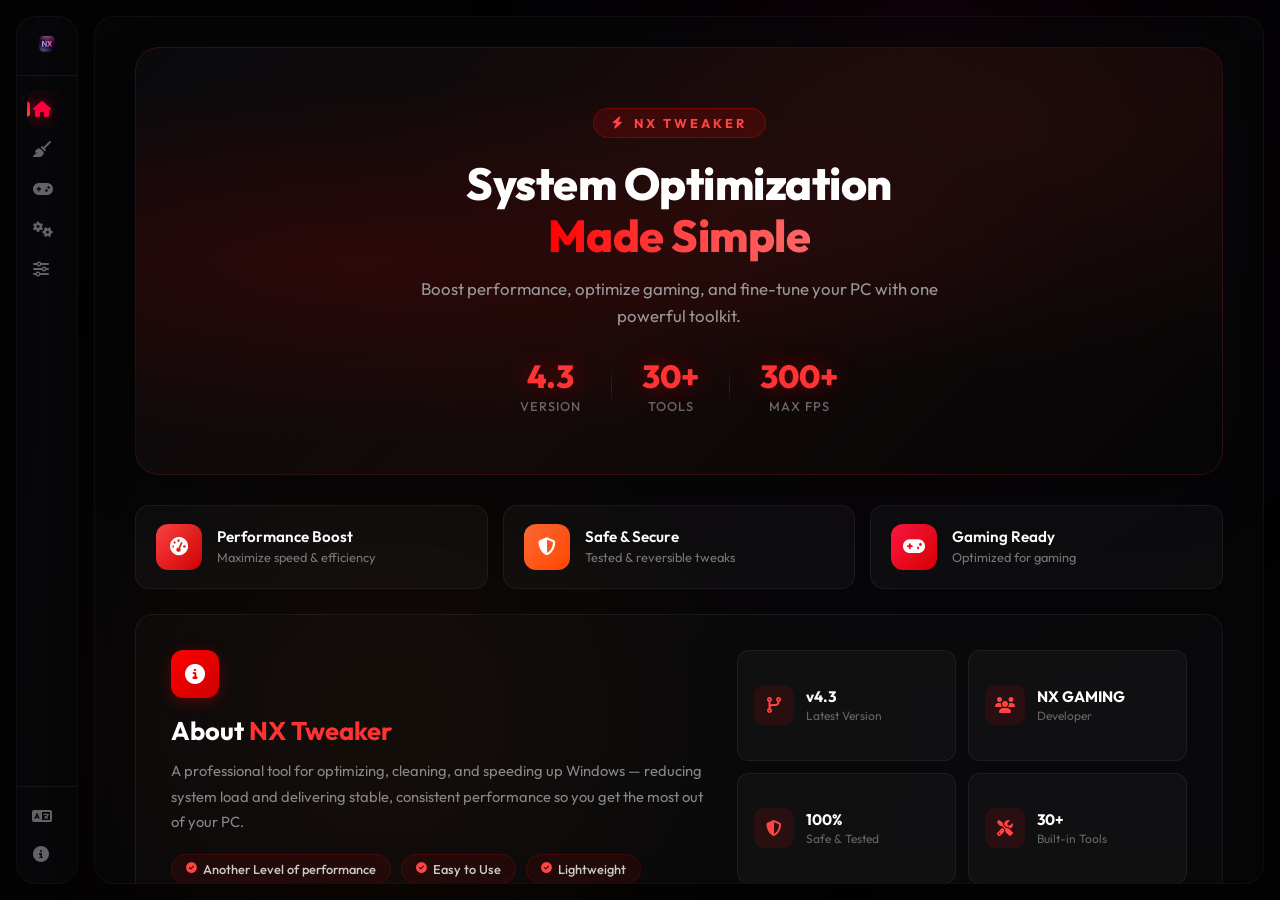
<file: index.html>
<!DOCTYPE html>
<html lang="en">

<head>
    <meta charset="UTF-8">
    <meta name="viewport" content="width=device-width, initial-scale=1.0">
    <title>NX TWEAKER</title>
    <link rel="preconnect" href="https://fonts.googleapis.com">
    <link rel="preconnect" href="https://fonts.gstatic.com" crossorigin>
    <link href="https://fonts.googleapis.com/css2?family=Outfit:wght@300;400;500;600;700;800&display=swap" rel="stylesheet">
    <link rel="stylesheet" href="styles.css">
    <link rel="stylesheet" href="https://cdnjs.cloudflare.com/ajax/libs/font-awesome/6.5.1/css/all.min.css">
</head>

<body>
    <!-- Ambient Background Glow Blobs -->
    <div class="glow-bg-container">
        <div class="glow-blob glow-red"></div>
        <div class="glow-blob glow-orange"></div>
    </div>

    <div class="dl-panel" id="dlPanel">
        <div class="dl-panel-header">
            <div class="dl-panel-title"><i class="fas fa-download"></i> <span
                    data-i18n="dl-panel-title">Downloads</span></div>
            <button class="dl-panel-hide" id="dlPanelHide"><i class="fas fa-eye-slash"></i> Hide</button>
        </div>
        <div class="dl-panel-list" id="dlPanelList"></div>
    </div>

    <div class="dl-mini-bar" id="dlMiniBar">
        <div class="dl-mini-inner" id="dlMiniClick">
            <i class="fas fa-download"></i>
            <span id="dlMiniCount">0 downloads</span>
        </div>
    </div>

    <div class="container">

        <nav class="sidebar" id="sidebar">

            <div class="logo-container">
                <img src="./img/nx.png" alt="NH Tweaker Logo" class="logo">
            </div>

            <div class="nav-buttons">
                <button class="nav-btn active" data-page="dashboard">
                    <div class="btn-glow"></div>
                    <i class="fas fa-home"></i>
                    <span data-i18n="nav-home">Home</span>
                    <div class="btn-ripple"></div>
                </button>
                <button class="nav-btn" data-page="clean">
                    <div class="btn-glow"></div>
                    <i class="fas fa-broom"></i>
                    <span data-i18n="nav-clean">Clean</span>
                    <div class="btn-ripple"></div>
                </button>
                <button class="nav-btn" data-page="gameloop">
                    <div class="btn-glow"></div>
                    <i class="fas fa-gamepad"></i>
                    <span>GameLoop</span>
                    <div class="btn-ripple"></div>
                </button>
                <button class="nav-btn" data-page="tweeks">
                    <div class="btn-glow"></div>
                    <i class="fas fa-cogs"></i>
                    <span data-i18n="nav-tweaks">Tweaks</span>
                    <div class="btn-ripple"></div>
                </button>
                <button class="nav-btn" data-page="settings">
                    <div class="btn-glow"></div>
                    <i class="fas fa-sliders-h"></i>
                    <span data-i18n="nav-settings">Settings</span>
                    <div class="btn-ripple"></div>
                </button>

            </div>

            <div class="sidebar-footer">
                <button class="info-btn" id="langToggle" title="العربية / English">
                    <i class="fas fa-language"></i>
                    <span>AR / EN</span>
                </button>
                <button class="info-btn" id="infoToggle">
                    <i class="fas fa-info-circle"></i>
                    <span data-i18n="nav-info">Info</span>
                </button>
            </div>
        </nav>

        <div class="info-overlay" id="infoOverlay"></div>
        <div class="info-popup" id="infoPopup">
            <div class="info-popup-header">
                <h3><i class="fas fa-info-circle"></i> <span data-i18n="info-about">About NX Tweaker</span></h3>
                <button class="info-popup-close" id="infoClose"><i class="fas fa-times"></i></button>
            </div>
            <div class="info-popup-body">
                <div class="info-version-badge">v4.3</div>
                <p class="info-desc" data-i18n="info-desc">System optimization toolkit built for performance.</p>
                <div class="info-social-title" data-i18n="info-follow">Follow Us</div>
                <div class="info-social-links">
                    <a href="https://discord.gg/nxgamingstore" class="info-social-link" target="_blank">
                        <i class="fab fa-discord"></i>
                        <span>Discord</span>
                    </a>
                    <a href="https://t.me/NxStoreofficial" class="info-social-link" target="_blank">
                        <i class="fab fa-telegram"></i>
                        <span>Telegram</span>
                    </a>
                    <a href="https://www.tiktok.com/@nxgaming_?_r=1&_t=ZS-97KkUAQ5Tj3" class="info-social-link"
                        target="_blank">
                        <i class="fab fa-tiktok"></i>
                        <span>TikTok</span>
                    </a>
                    <a href="https://www.youtube.com/@NXGAMMING_OFFICAL" class="info-social-link" target="_blank">
                        <i class="fab fa-youtube"></i>
                        <span>YouTube</span>
                    </a>
                </div>
            </div>
        </div>


        <main class="main-content">
            <div class="page active" id="dashboard">

                <div class="dash-hero">
                    <div class="dash-hero-bg"></div>
                    <div class="dash-hero-inner">
                        <div class="dash-hero-badge">
                            <i class="fas fa-bolt"></i>
                            <span>NX TWEAKER</span>
                        </div>
                        <h1 class="dash-hero-title" data-i18n="hero-title">System Optimization<br><span>Made
                                Simple</span></h1>
                        <p class="dash-hero-desc" data-i18n="hero-desc">Boost performance, optimize gaming, and
                            fine-tune your PC with one powerful toolkit.</p>
                        <div class="dash-hero-counters">
                            <div class="dash-counter">
                                <div class="dash-counter-num">4.3</div>
                                <div class="dash-counter-label" data-i18n="hero-version">Version</div>
                            </div>
                            <div class="dash-counter-sep"></div>
                            <div class="dash-counter">
                                <div class="dash-counter-num" id="heroToolCount">0</div>
                                <div class="dash-counter-label" data-i18n="hero-tools">Tools</div>
                            </div>
                            <div class="dash-counter-sep"></div>
                            <div class="dash-counter">
                                <div class="dash-counter-num">300+</div>
                                <div class="dash-counter-label">Max FPS</div>
                            </div>
                        </div>
                    </div>
                </div>

                <div class="dash-features">
                    <div class="dash-feat-card">
                        <div class="dash-feat-icon" style="background: linear-gradient(135deg, #ff4444, #cc0000);">
                            <i class="fas fa-tachometer-alt"></i>
                        </div>
                        <div class="dash-feat-info">
                            <h3 data-i18n="feat-perf">Performance Boost</h3>
                            <p data-i18n="feat-perf-desc">Maximize speed & efficiency</p>
                        </div>
                    </div>
                    <div class="dash-feat-card">
                        <div class="dash-feat-icon" style="background: linear-gradient(135deg, #ff6b35, #ff4500);">
                            <i class="fas fa-shield-alt"></i>
                        </div>
                        <div class="dash-feat-info">
                            <h3 data-i18n="feat-safe">Safe & Secure</h3>
                            <p data-i18n="feat-safe-desc">Tested & reversible tweaks</p>
                        </div>
                    </div>
                    <div class="dash-feat-card">
                        <div class="dash-feat-icon" style="background: linear-gradient(135deg, #ff1744, #d50000);">
                            <i class="fas fa-gamepad"></i>
                        </div>
                        <div class="dash-feat-info">
                            <h3 data-i18n="feat-game">Gaming Ready</h3>
                            <p data-i18n="feat-game-desc">Optimized for gaming</p>
                        </div>
                    </div>
                </div>

                <div class="dash-about">
                    <div class="dash-about-left">
                        <div class="dash-about-icon-wrap">
                            <i class="fas fa-info-circle"></i>
                        </div>
                        <h2 data-i18n="about-title">About <span>NX Tweaker</span></h2>
                        <p data-i18n="about-desc">A professional tool for optimizing, cleaning, and speeding up Windows
                            — reducing system load and delivering stable, consistent performance so you get the most out
                            of your PC.</p>
                        <div class="dash-about-tags">
                            <span class="dash-tag"><i class="fas fa-check-circle"></i> <span
                                    data-i18n="about-noads">Another Level of performance</span></span>
                            <span class="dash-tag"><i class="fas fa-check-circle"></i> <span data-i18n="about-free">Easy
                                    to Use</span></span>
                            <span class="dash-tag"><i class="fas fa-check-circle"></i> <span
                                    data-i18n="about-light">Lightweight</span></span>
                        </div>
                    </div>
                    <div class="dash-about-right">
                        <div class="dash-about-stat">
                            <div class="dash-about-stat-icon"><i class="fas fa-code-branch"></i></div>
                            <div class="dash-about-stat-info">
                                <strong>v4.3</strong>
                                <span data-i18n="about-latest">Latest Version</span>
                            </div>
                        </div>
                        <div class="dash-about-stat">
                            <div class="dash-about-stat-icon"><i class="fas fa-users"></i></div>
                            <div class="dash-about-stat-info">
                                <strong>NX GAMING</strong>
                                <span data-i18n="about-dev">Developer</span>
                            </div>
                        </div>
                        <div class="dash-about-stat">
                            <div class="dash-about-stat-icon"><i class="fas fa-shield-alt"></i></div>
                            <div class="dash-about-stat-info">
                                <strong>100%</strong>
                                <span data-i18n="about-safe">Safe & Tested</span>
                            </div>
                        </div>
                        <div class="dash-about-stat">
                            <div class="dash-about-stat-icon"><i class="fas fa-tools"></i></div>
                            <div class="dash-about-stat-info">
                                <strong id="toolCount">0</strong>
                                <span data-i18n="about-tools">Built-in Tools</span>
                            </div>
                        </div>
                    </div>
                </div>


                <div class="updates-section">
                    <div class="section-header">
                        <div class="section-title-container">
                            <div class="section-icon">
                                <i class="fas fa-newspaper"></i>
                            </div>
                            <h2 class="section-title" data-i18n="updates-title">UPDATES & NEWS</h2>
                        </div>
                        <div class="section-subtitle" data-i18n="updates-sub">Stay up to date with the latest features
                        </div>
                    </div>

                    <div class="updates-timeline">
                        <div class="update-item featured">
                            <div class="update-marker">
                                <div class="update-dot"></div>
                                <div class="update-line"></div>
                            </div>
                            <div class="update-card">
                                <div class="update-header">
                                    <div class="update-meta">
                                        <span class="update-version">v4.3</span>
                                        <span class="update-badge new" data-i18n="update-latest">Latest</span>
                                    </div>
                                    <div class="update-date">
                                        <i class="fas fa-clock"></i>
                                        <span>June 2026</span>
                                    </div>
                                </div>
                                <div class="update-content">
                                    <h3 data-i18n="update-43-title">🔥 Advanced GameLoop & Cleanup Update</h3>
                                    <p data-i18n="update-43-desc">New clean operations, background downloading,
                                        extraction engine, and ADB tracker.</p>

                                    <div class="update-groups">
                                        <div class="update-group">
                                            <h4 class="update-group-title added">
                                                <i class="fas fa-plus-circle"></i>
                                                <span data-i18n="update-43-added">ADDED</span>
                                            </h4>
                                            <div class="update-highlights">
                                                <div class="highlight-item">
                                                    <i class="fas fa-check"></i>
                                                    <span data-i18n="update-43-add-1">Live GameLoop ADB Connection
                                                        Status Tracker</span>
                                                </div>
                                                <div class="highlight-item">
                                                    <i class="fas fa-check"></i>
                                                    <span data-i18n="update-43-add-2">DELETE GAMELOOP button (Complete
                                                        deep uninstaller)</span>
                                                </div>
                                                <div class="highlight-item">
                                                    <i class="fas fa-check"></i>
                                                    <span data-i18n="update-43-add-3">NX Clean button </span>
                                                </div>
                                                <div class="highlight-item">
                                                    <i class="fas fa-check"></i>
                                                    <span data-i18n="update-43-add-4">Programs Downloader (Concurrent
                                                        setup for Park Control & Process Lasso)</span>
                                                </div>
                                                <div class="highlight-item">
                                                    <i class="fas fa-check"></i>
                                                    <span data-i18n="update-43-add-5">GameLoop Optimizer RAR </span>
                                                </div>
                                                <div class="highlight-item">
                                                    <i class="fas fa-check"></i>
                                                    <span data-i18n="update-43-add-6">NX JSON Downloader </span>
                                                </div>
                                            </div>
                                        </div>

                                        <div class="update-group">
                                            <h4 class="update-group-title removed">
                                                <i class="fas fa-minus-circle"></i>
                                                <span data-i18n="update-43-removed">REMOVED</span>
                                            </h4>
                                            <div class="update-highlights">
                                                <div class="highlight-item">
                                                    <i class="fas fa-times"></i>
                                                    <span data-i18n="update-43-rem-1">Removed outdated Registry Editor
                                                        page/tab</span>
                                                </div>
                                                <div class="highlight-item">
                                                    <i class="fas fa-times"></i>
                                                    <span data-i18n="update-43-rem-2">Removed Downloads page (integrated
                                                        into sidebar footer panel)</span>
                                                </div>
                                                <div class="highlight-item">
                                                    <i class="fas fa-times"></i>
                                                    <span data-i18n="update-43-rem-3">Removed old and unstable tweaking
                                                        scripts (Filter Keys, Timer Resolution, etc.)</span>
                                                </div>
                                                <div class="highlight-item">
                                                    <i class="fas fa-times"></i>
                                                    <span data-i18n="update-43-rem-4">Removed legacy cleaner items
                                                        (Reset Firewall, Clean RAM, Fix 98)</span>
                                                </div>
                                            </div>
                                        </div>

                                        <div class="update-group">
                                            <h4 class="update-group-title improved">
                                                <i class="fas fa-magic"></i>
                                                <span data-i18n="update-43-improved">IMPROVEMENTS</span>
                                            </h4>
                                            <div class="update-highlights">
                                                <div class="highlight-item">
                                                    <i class="fas fa-cog"></i>
                                                    <span data-i18n="update-43-imp-1">Concurrent background downloads
                                                        with mini status bar</span>
                                                </div>
                                                <div class="highlight-item">
                                                    <i class="fas fa-cog"></i>
                                                    <span data-i18n="update-43-imp-2">Antivirus lock protection (Wait
                                                        before launching/extracting)</span>
                                                </div>
                                                <div class="highlight-item">
                                                    <i class="fas fa-cog"></i>
                                                    <span data-i18n="update-43-imp-3">Automatic 7z / WinRAR system path
                                                        registry detection</span>
                                                </div>
                                                <div class="highlight-item">
                                                    <i class="fas fa-cog"></i>
                                                    <span data-i18n="update-43-imp-4">Full local resource loading
                                                    </span>
                                                </div>
                                            </div>
                                        </div>
                                    </div>
                                </div>
                            </div>
                        </div>

                        <div class="update-item">
                            <div class="update-marker">
                                <div class="update-dot"></div>
                                <div class="update-line"></div>
                            </div>
                            <div class="update-card">
                                <div class="update-header">
                                    <div class="update-meta">
                                        <span class="update-version">v4.2</span>
                                    </div>
                                    <div class="update-date">
                                        <i class="fas fa-clock"></i>
                                        <span>February 2026</span>
                                    </div>
                                </div>
                                <div class="update-content">
                                    <h3 data-i18n="update-42-title">⚡ Major Update & Restructure</h3>
                                    <p data-i18n="update-42-desc">System improvements, UI enhancements, performance
                                        boost, and bug fixes.</p>
                                    <div class="update-highlights">
                                        <div class="highlight-item">
                                            <i class="fas fa-paint-brush"></i>
                                            <span data-i18n="update-42-1">UI & Performance Improvements</span>
                                        </div>
                                        <div class="highlight-item">
                                            <i class="fas fa-terminal"></i>
                                            <span data-i18n="update-42-2">New CMD Section Added</span>
                                        </div>
                                        <div class="highlight-item">
                                            <i class="fas fa-database"></i>
                                            <span data-i18n="update-42-3">New Registry Editor Section</span>
                                        </div>
                                        <div class="highlight-item">
                                            <i class="fas fa-gamepad"></i>
                                            <span data-i18n="update-42-4">Mods Reorganized & Enhanced</span>
                                        </div>
                                        <div class="highlight-item">
                                            <i class="fas fa-exchange-alt"></i>
                                            <span data-i18n="update-42-5">Fortnite & Windows merged into Tweaks</span>
                                        </div>
                                        <div class="highlight-item">
                                            <i class="fas fa-language"></i>
                                            <span data-i18n="update-42-6">Arabic & English Language Support</span>
                                        </div>
                                        <div class="highlight-item">
                                            <i class="fas fa-download"></i>
                                            <span data-i18n="update-42-7">New Download Section</span>
                                        </div>
                                    </div>
                                </div>
                            </div>
                        </div>

                        <div class="update-item">
                            <div class="update-marker">
                                <div class="update-dot"></div>
                                <div class="update-line"></div>
                            </div>
                            <div class="update-card">
                                <div class="update-header">
                                    <div class="update-meta">
                                        <span class="update-version">v4.0</span>
                                    </div>
                                    <div class="update-date">
                                        <i class="fas fa-clock"></i>
                                        <span>September 2025</span>
                                    </div>
                                </div>
                                <div class="update-content">
                                    <h3 data-i18n="update-40-title">🚀 Completely redesign the program</h3>
                                    <p data-i18n="update-40-desc">Complete UI overhaul with enhanced user experience and
                                        new optimization features.</p>
                                    <div class="update-highlights">
                                        <div class="highlight-item">
                                            <i class="fas fa-sparkles"></i>
                                            <span data-i18n="update-40-1">Full interface enhancer</span>
                                        </div>
                                        <div class="highlight-item">
                                            <i class="fas fa-tachometer-alt"></i>
                                            <span data-i18n="update-40-2">120 FPS GameLoop Mods</span>
                                        </div>
                                    </div>
                                </div>
                            </div>
                        </div>

                        <div class="update-item">
                            <div class="update-marker">
                                <div class="update-dot"></div>
                                <div class="update-line"></div>
                            </div>
                            <div class="update-card">
                                <div class="update-header">
                                    <div class="update-meta">
                                        <span class="update-version">v3.8</span>
                                    </div>
                                    <div class="update-date">
                                        <i class="fas fa-clock"></i>
                                        <span>August 2024</span>
                                    </div>
                                </div>
                                <div class="update-content">
                                    <h3 data-i18n="update-38-title">⚡ Performance Enhancements</h3>
                                    <p data-i18n="update-38-desc">Improved cleaning algorithms and new system
                                        optimization tools.</p>
                                    <div class="update-features">
                                        <span class="feature-tag">Timer Resolution</span>
                                        <span class="feature-tag">Enhanced RAM Cleaning</span>
                                        <span class="feature-tag">Update Blocker</span>
                                    </div>
                                </div>
                            </div>
                        </div>

                        <div class="update-item">
                            <div class="update-marker">
                                <div class="update-dot"></div>
                            </div>
                            <div class="update-card">
                                <div class="update-header">
                                    <div class="update-meta">
                                        <span class="update-version">v3.5</span>
                                    </div>
                                    <div class="update-date">
                                        <i class="fas fa-clock"></i>
                                        <span>July 2024</span>
                                    </div>
                                </div>
                                <div class="update-content">
                                    <h3 data-i18n="update-35-title">🛠️ New Tools Added Fix Login</h3>
                                    <p data-i18n="update-35-desc">GameLoop environment fixes and expanded Windows
                                        utilities Fix Login.</p>
                                    <div class="update-features">
                                        <span class="feature-tag">Environment Fix</span>
                                        <span class="feature-tag">Windows Tools</span>
                                        <span class="feature-tag">Fix Login Error</span>
                                    </div>
                                </div>
                            </div>
                        </div>
                    </div>
                </div>
            </div>





            <div class="page" id="clean">
                <h1 class="page-title" data-i18n="page-clean">SYSTEM CLEANER</h1>

                <div class="clean-grid">
                    <button class="clean-btn" data-action="full-clean">
                        <div class="clean-btn-glow"></div>
                        <i class="fas fa-magic"></i>
                        <span class="clean-btn-text" data-i18n="btn-full-clean">Full Clean</span>
                        <div class="clean-btn-ripple"></div>
                    </button>

                    <button class="clean-btn" data-action="ip-flush">
                        <div class="clean-btn-glow"></div>
                        <i class="fas fa-network-wired"></i>
                        <span class="clean-btn-text" data-i18n="btn-ip-flush">IP Flush</span>
                        <div class="clean-btn-ripple"></div>
                    </button>

                    <button class="clean-btn" data-action="clear-temp">
                        <div class="clean-btn-glow"></div>
                        <i class="fas fa-trash"></i>
                        <span class="clean-btn-text" data-i18n="btn-clear-temp">Clear Temp</span>
                        <div class="clean-btn-ripple"></div>
                    </button>

                    <button class="clean-btn" data-action="delete-gameloop">
                        <div class="clean-btn-glow"></div>
                        <i class="fas fa-trash-alt"></i>
                        <span class="clean-btn-text" data-i18n="btn-delete-gameloop">DELETE GAMELOOP</span>
                        <div class="clean-btn-ripple"></div>
                    </button>

                    <button class="clean-btn" data-action="delete-nx-folder">
                        <div class="clean-btn-glow"></div>
                        <i class="fas fa-folder-minus"></i>
                        <span class="clean-btn-text" data-i18n="btn-delete-nx-folder">NX</span>
                        <div class="clean-btn-ripple"></div>
                    </button>
                </div>
            </div>

            <div class="page" id="gameloop">
                <h1 class="page-title" data-i18n="page-gameloop">GAMELOOP OPTIMIZER</h1>

                <div class="adb-status-container">
                    <span class="adb-status-label">GameLoop ADB Connection:</span>
                    <div class="adb-status-badge disconnected" id="adbStatusBadge">
                        <span class="adb-status-dot"></span>
                        <span class="adb-status-text" id="adbStatusText">Disconnected</span>
                    </div>
                </div>

                <div class="tweeks-section">
                    <h3 class="tweeks-section-title"><i class="fas fa-gamepad"></i> <span
                            data-i18n="section-start-game">Start Game</span></h3>
                    <div class="gameloop-grid">
                        <button class="gameloop-btn" data-action="start-gameloop">
                            <div class="gameloop-btn-glow"></div>
                            <i class="fas fa-play"></i>
                            <span class="gameloop-btn-text" data-i18n="btn-start-gl">Start GameLoop</span>
                            <div class="gameloop-btn-ripple"></div>
                        </button>
                        <button class="gameloop-btn" data-action="start-game">
                            <div class="gameloop-btn-glow"></div>
                            <i class="fas fa-crosshairs"></i>
                            <span class="gameloop-btn-text" data-i18n="btn-start-game">Start Game</span>
                            <div class="gameloop-btn-ripple"></div>
                        </button>
                        <button class="gameloop-btn" data-action="kill-emulator">
                            <div class="gameloop-btn-glow"></div>
                            <i class="fas fa-power-off"></i>
                            <span class="gameloop-btn-text" data-i18n="btn-kill-emulator">Kill Emulator</span>
                            <div class="gameloop-btn-ripple"></div>
                        </button>
                    </div>
                </div>

                <div class="mods-section">
                    <h2 class="section-title" data-i18n="section-mods">MODS</h2>

                    <div class="mod-category">
                        <h3 class="mod-category-title"><i class="fas fa-tachometer-alt"></i> Smooth</h3>
                        <div class="mods-grid">
                            <button class="mod-btn" data-mod="super-smooth-120">
                                <i class="fas fa-bolt"></i>
                                <span class="mod-btn-text">Super Smooth 120FPS</span>
                            </button>
                            <button class="mod-btn" data-mod="smooth-120">
                                <i class="fas fa-chart-line"></i>
                                <span class="mod-btn-text">Smooth 120FPS</span>
                            </button>
                            <button class="mod-btn" data-mod="balanced-120">
                                <i class="fas fa-balance-scale"></i>
                                <span class="mod-btn-text">Balanced 120FPS</span>
                            </button>
                        </div>
                    </div>


                    <div class="mod-category">
                        <h3 class="mod-category-title"><i class="fas fa-sun"></i> HDR</h3>
                        <div class="mods-grid">
                            <button class="mod-btn" data-mod="hdr-60">
                                <i class="fas fa-sun"></i>
                                <span class="mod-btn-text">HDR 60FPS</span>
                            </button>
                            <button class="mod-btn" data-mod="hdr-90">
                                <i class="fas fa-sun"></i>
                                <span class="mod-btn-text">HDR 90FPS</span>
                            </button>
                            <button class="mod-btn" data-mod="hdr-120">
                                <i class="fas fa-sun"></i>
                                <span class="mod-btn-text">HDR 120FPS</span>
                            </button>
                        </div>
                    </div>

                    <div class="mod-category">
                        <h3 class="mod-category-title"><i class="fas fa-star"></i> Ultra HDR</h3>
                        <div class="mods-grid">
                            <button class="mod-btn" data-mod="ultra-hdr-60">
                                <i class="fas fa-tv"></i>
                                <span class="mod-btn-text">Ultra HDR 60FPS</span>
                            </button>
                            <button class="mod-btn" data-mod="ultra-hdr-90">
                                <i class="fas fa-tv"></i>
                                <span class="mod-btn-text">Ultra HDR 90FPS</span>
                            </button>
                            <button class="mod-btn" data-mod="ultra-hdr-120">
                                <i class="fas fa-tv"></i>
                                <span class="mod-btn-text">Ultra HDR 120FPS</span>
                            </button>
                        </div>
                    </div>
                </div>
            </div>

            <div class="page" id="tweeks">
                <h1 class="page-title" data-i18n="page-tweaks">TWEAKS</h1>

                <div class="tweeks-section">
                    <h3 class="tweeks-section-title"><i class="fas fa-rocket"></i> <span
                            data-i18n="section-tweaks-app">Tweaks App</span></h3>
                    <div class="tweeks-grid">
                        <button class="tweeks-btn" data-action="nx-script">
                            <div class="tweeks-btn-glow"></div>
                            <i class="fas fa-code"></i>
                            <span class="tweeks-btn-text">Nx Script</span>
                            <div class="tweeks-btn-ripple"></div>
                        </button>

                        <button class="tweeks-btn" data-action="optimize">
                            <div class="tweeks-btn-glow"></div>
                            <i class="fas fa-rocket"></i>
                            <span class="tweeks-btn-text" data-i18n="btn-optimize">Optimize</span>
                            <div class="tweeks-btn-ripple"></div>
                        </button>

                        <button class="tweeks-btn" data-action="debloate">
                            <div class="tweeks-btn-glow"></div>
                            <i class="fas fa-broom"></i>
                            <span class="tweeks-btn-text" data-i18n="btn-debloate">Debloate</span>
                            <div class="tweeks-btn-ripple"></div>
                        </button>

                        <button class="tweeks-btn" data-action="download-programs">
                            <div class="tweeks-btn-glow"></div>
                            <i class="fas fa-download"></i>
                            <span class="tweeks-btn-text" data-i18n="btn-download-programs">Programs</span>
                            <div class="tweeks-btn-ripple"></div>
                        </button>

                        <button class="tweeks-btn" data-action="download-gameloop-opt">
                            <div class="tweeks-btn-glow"></div>
                            <i class="fas fa-file-archive"></i>
                            <span class="tweeks-btn-text" data-i18n="btn-gameloop-opt">GameLoop Optimizer By NX</span>
                            <div class="tweeks-btn-ripple"></div>
                        </button>

                        <button class="tweeks-btn" data-action="download-nx-json">
                            <div class="tweeks-btn-glow"></div>
                            <i class="fas fa-file-code"></i>
                            <span class="tweeks-btn-text" data-i18n="btn-nx-json">NX JSON</span>
                            <div class="tweeks-btn-ripple"></div>
                        </button>
                    </div>
                </div>

                <div class="tweeks-section">
                    <h3 class="tweeks-section-title"><i class="fas fa-tools"></i> <span
                            data-i18n="section-tweaks-helper">Tweaks Helper</span></h3>
                    <div class="tweeks-grid">
                        <button class="tweeks-btn" data-action="dp-clat">
                            <div class="tweeks-btn-glow"></div>
                            <i class="fas fa-tachometer-alt"></i>
                            <span class="tweeks-btn-text">DP CLat</span>
                            <div class="tweeks-btn-ripple"></div>
                        </button>

                        <button class="tweeks-btn" data-action="msi-util">
                            <div class="tweeks-btn-glow"></div>
                            <i class="fas fa-cog"></i>
                            <span class="tweeks-btn-text">MSI Util</span>
                            <div class="tweeks-btn-ripple"></div>
                        </button>
                    </div>
                </div>
            </div>

            <div class="page" id="settings">
                <h1 class="page-title" data-i18n="page-settings">SETTINGS</h1>
                <!-- Added settings action buttons grid -->
                <div class="settings-grid">
                    <button class="settings-btn" data-action="control-panel">
                        <div class="settings-btn-glow"></div>
                        <i class="fas fa-sliders-h"></i>
                        <span class="settings-btn-text" data-i18n="btn-control-panel">Control Panel</span>
                        <div class="settings-btn-ripple"></div>
                    </button>

                    <button class="settings-btn" data-action="visual-effects">
                        <div class="settings-btn-glow"></div>
                        <i class="fas fa-eye"></i>
                        <span class="settings-btn-text" data-i18n="btn-visual-effects">Visual Effects</span>
                        <div class="settings-btn-ripple"></div>
                    </button>

                    <button class="settings-btn" data-action="msconfig">
                        <div class="settings-btn-glow"></div>
                        <i class="fas fa-cogs"></i>
                        <span class="settings-btn-text">Msconfig</span>
                        <div class="settings-btn-ripple"></div>
                    </button>

                    <button class="settings-btn" data-action="windows-update-blocker">
                        <div class="settings-btn-glow"></div>
                        <i class="fas fa-shield-alt"></i>
                        <span class="settings-btn-text" data-i18n="btn-update-blocker">Windows Update Blocker</span>
                        <div class="settings-btn-ripple"></div>
                    </button>

                    <button class="settings-btn" data-action="defender-control">
                        <div class="settings-btn-glow"></div>
                        <i class="fas fa-user-shield"></i>
                        <span class="settings-btn-text" data-i18n="btn-defender">Defender Control</span>
                        <div class="settings-btn-ripple"></div>
                    </button>
                </div>
            </div>
        </main>
    </div>

    <script src="script.js"></script>
    <script>
        function showNotification(message, type = 'success', title = null) {
            let container = document.getElementById("notification-container");
            if (!container) {
                container = document.createElement("div");
                container.id = "notification-container";
                document.body.appendChild(container);
            }

            const notification = document.createElement("div");
            notification.classList.add("notification", type);

            const notificationTitle = title || getTitle(type);

            notification.innerHTML = `
        <div class="notification-icon">${getIcon(type)}</div>
        <div class="notification-content">
            <h4 class="notification-title">${notificationTitle}</h4>
            <p class="notification-text">${message}</p>
        </div>
        <button class="notification-close">×</button>
    `;

            container.appendChild(notification);

            const removeNotification = () => {
                if (notification.parentNode) {
                    notification.style.animation = 'fadeOutSlide 0.6s ease-in-out forwards';
                    setTimeout(() => {
                        if (notification.parentNode) {
                            notification.remove();
                        }
                    }, 600);
                }
            };

            const autoRemoveTimer = setTimeout(removeNotification, 4500);

            const closeBtn = notification.querySelector(".notification-close");
            closeBtn.addEventListener("click", () => {
                clearTimeout(autoRemoveTimer);
                removeNotification();
            });

            notification.addEventListener("mouseenter", () => {
                clearTimeout(autoRemoveTimer);
                notification.style.animationPlayState = 'paused';
            });

            notification.addEventListener("mouseleave", () => {
                notification.style.animationPlayState = 'running';
                setTimeout(removeNotification, 2000);
            });

            return notification;
        }

        function getIcon(type) {
            const icons = {
                'success': '✓',
                'error': '⚠',
                'warning': '⚡',
                'info': 'ℹ',
                'loading': '⟳',
                'default': '🔔'
            };
            return icons[type] || icons['default'];
        }

        function getTitle(type) {
            const titles = {
                'success': 'Success!',
                'error': 'Error',
                'warning': 'Warning',
                'info': 'Information',
                'loading': 'Loading...',
                'default': 'Notification'
            };
            return titles[type] || titles['default'];
        }

        const notify = {
            success: (message, title) => showNotification(message, 'success', title),
            error: (message, title) => showNotification(message, 'error', title),
            warning: (message, title) => showNotification(message, 'warning', title),
            info: (message, title) => showNotification(message, 'info', title),
            loading: (message, title) => showNotification(message, 'loading', title)
        };

        function getNotificationTypeForAction(action) {
            const actionTypes = {
                'save': 'success',
                'update': 'success',
                'create': 'success',
                'install': 'success',
                'download': 'success',
                'upload': 'success',
                'backup': 'success',
                'restore': 'success',
                'enable': 'success',
                'activate': 'success',

                'delete': 'warning',
                'remove': 'warning',
                'disable': 'warning',
                'reset': 'warning',
                'clear': 'warning',
                'logout': 'warning',

                'view': 'info',
                'check': 'info',
                'scan': 'info',
                'search': 'info',
                'filter': 'info',
                'refresh': 'info',

                'loading': 'loading',
                'processing': 'loading',
                'syncing': 'loading'
            };

            for (const [key, type] of Object.entries(actionTypes)) {
                if (action.toLowerCase().includes(key)) {
                    return type;
                }
            }

            return 'info';
        }

        function getCustomMessage(action, type) {
            const messages = {
                'success': {
                    'save': 'Data saved successfully',
                    'update': 'Data updated successfully',
                    'create': 'Item created successfully',
                    'install': 'Installed successfully',
                    'download': 'Downloaded successfully',
                    'upload': 'Uploaded successfully',
                    'backup': 'Backup created successfully',
                    'restore': 'Data restored successfully',
                    'enable': 'Service enabled',
                    'activate': 'Feature activated'
                },
                'warning': {
                    'delete': 'Item deleted',
                    'remove': 'Item removed',
                    'disable': 'Service disabled',
                    'reset': 'Settings reset',
                    'clear': 'Data cleared',
                    'logout': 'Logged out'
                },
                'info': {
                    'view': 'Viewing data',
                    'check': 'System check in progress',
                    'scan': 'Scanning...',
                    'search': 'Searching...',
                    'filter': 'Filter applied',
                    'refresh': 'Page refreshed'
                },
                'loading': {
                    'loading': 'Loading, please wait...',
                    'processing': 'Processing...',
                    'syncing': 'Syncing...'
                }
            };

            if (messages[type]) {
                for (const [key, message] of Object.entries(messages[type])) {
                    if (action.toLowerCase().includes(key)) {
                        return message;
                    }
                }
            }

            return `Executing "${action}"...`;
        }


        window.showSuccess = (message, title) => notify.success(message, title);
        window.showError = (message, title) => notify.error(message, title);
        window.showWarning = (message, title) => notify.warning(message, title);
        window.showInfo = (message, title) => notify.info(message, title);
        window.showLoading = (message, title) => notify.loading(message, title);

        (function () {
            var count = document.querySelectorAll('[data-action], [data-mod]').length;
            var el = document.getElementById('toolCount');
            if (el) el.textContent = count + '+';
            var el2 = document.getElementById('heroToolCount');
            if (el2) el2.textContent = count + '+';
        })();

        var dlPanelHidden = false;
        var dlItems = {};

        window.updateDownloadProgress = function (id, title, percent, receivedMB, totalMB, speed) {
            var list = document.getElementById('dlPanelList');
            var item = document.getElementById('dli-' + id);

            if (!item) {
                item = document.createElement('div');
                item.className = 'dl-item';
                item.id = 'dli-' + id;
                item.innerHTML = '<div class="dl-item-header"><span class="dl-item-name"></span><button class="dl-item-cancel" title="Cancel"><i class="fas fa-times"></i></button></div><div class="dl-item-bar-wrap"><div class="dl-item-bar" style="width:0%"></div></div><div class="dl-item-info"><span class="dl-item-percent">0%</span><span class="dl-item-size"></span><span class="dl-item-speed"></span></div>';
                item.querySelector('.dl-item-cancel').addEventListener('click', function () {
                    if (window.chrome && window.chrome.webview) window.chrome.webview.postMessage('cancel-dl:' + id);
                });
                list.appendChild(item);
                dlItems[id] = true;
            }

            item.querySelector('.dl-item-name').textContent = title;
            item.querySelector('.dl-item-bar').style.width = percent + '%';
            item.querySelector('.dl-item-percent').textContent = percent + '%';
            if (totalMB !== '0.0') item.querySelector('.dl-item-size').textContent = receivedMB + ' / ' + totalMB + ' MB';
            item.querySelector('.dl-item-speed').textContent = speed;

            var count = Object.keys(dlItems).length;
            document.getElementById('dlMiniCount').textContent = count + ' download' + (count > 1 ? 's' : '');

            if (!dlPanelHidden) document.getElementById('dlPanel').classList.add('active');
            document.getElementById('dlMiniBar').classList.add('active');
        };

        window.removeDownloadItem = function (id) {
            var item = document.getElementById('dli-' + id);
            if (item) item.remove();
            delete dlItems[id];

            var count = Object.keys(dlItems).length;
            if (count === 0) {
                document.getElementById('dlPanel').classList.remove('active');
                document.getElementById('dlMiniBar').classList.remove('active');
                dlPanelHidden = false;
            } else {
                document.getElementById('dlMiniCount').textContent = count + ' download' + (count > 1 ? 's' : '');
            }
        };

        document.getElementById('dlPanelHide').addEventListener('click', function () {
            dlPanelHidden = true;
            document.getElementById('dlPanel').classList.remove('active');
        });

        document.getElementById('dlMiniClick').addEventListener('click', function () {
            dlPanelHidden = false;
            document.getElementById('dlPanel').classList.add('active');
        });

        var currentLang = localStorage.getItem('nxLang') || 'en';
        var translations = {
            'nav-home': 'الرئيسية',
            'nav-clean': 'تنظيف',
            'nav-tweaks': 'تعديلات',
            'nav-settings': 'الإعدادات',
            'nav-registry': 'محرر الريجستري',
            'nav-download': 'التحديثات',
            'page-download': 'التحميلات',
            'section-windows': 'ويندوز',
            'section-drivers': 'التعريفات',
            'btn-win10-ent': 'ويندوز 10 إنتربرايز',
            'btn-win10': 'ويندوز 10',
            'btn-win11': 'ويندوز 11',
            'btn-nvidia-app': 'تطبيق NVIDIA',
            'btn-amd': 'AMD أدرينالين',
            'section-soft': 'البرامج',
            'section-gear': 'المعدات',
            'dl-panel-title': 'التحميلات',
            'nav-info': 'معلومات',
            'info-about': 'عن NX Tweaker',
            'info-desc': 'مجموعة أدوات لتحسين أداء النظام.',
            'info-follow': 'تابعنا',
            'hero-title': 'تحسين النظام<br><span>بكل سهولة</span>',
            'hero-desc': 'عزّز الأداء، حسّن الألعاب، وضبط جهازك بأداة واحدة قوية.',
            'hero-version': 'الإصدار',
            'hero-tools': 'أدوات',
            'feat-perf': 'تعزيز الأداء',
            'feat-perf-desc': 'أقصى سرعة وكفاءة',
            'feat-safe': 'آمن ومضمون',
            'feat-safe-desc': 'تعديلات مُختبرة وقابلة للتراجع',
            'feat-game': 'جاهز للألعاب',
            'feat-game-desc': 'محسّن للألعاب',
            'about-title': 'عن <span>NX Tweaker</span>',
            'about-desc': 'أداة احترافية لتحسين وتنظيف وتسريع الويندوز، تقليل الضغط على الجهاز، وتقديم أداء ثابت ومستقر يخلّيك تستفيد بأقصى إمكانيات جهازك.',
            'about-free': 'سهل الاستخدام',
            'about-light': 'خفيف',
            'about-noads': 'عالم تاني من التعديل',
            'about-latest': 'أحدث إصدار',
            'about-dev': 'المطوّر',
            'about-safe': 'آمن ومُختبر',
            'about-tools': 'أدوات مُدمجة',
            'updates-title': 'التحديثات والأخبار',
            'updates-sub': 'ابقَ على اطلاع بأحدث الميزات',
            'update-latest': 'أحدث',
            'update-43-title': '🔥 تحديث محسّن جيم لوب وأدوات التنظيف المتقدمة',
            'update-43-desc': 'تحميل متوازي في الخلفية، أداة فك ضغط للمحسّن، وتتبع فوري لحالة المحاكي.',
            'update-43-added': 'الإضافات الجديدة',
            'update-43-add-1': 'مؤشر فوري لحالة اتصال ADB بالمحاكي (متصل/غير متصل/جاري الاتصال)',
            'update-43-add-2': 'زر DELETE GAMELOOP لإزالة المحاكي تماماً وحذف ملفاته ومفاتيحه من الجذور',
            'update-43-add-3': 'زر تنظيف NX لحذف مجلد C:\\NX ومحتوياته بالكامل بشكل صامت وسريع',
            'update-43-add-4': 'تحميل متوازي لبرامج تشغيل الألعاب وتثبيت Park Control & Process Lasso معاً',
            'update-43-add-5': 'تحميل GameLoop Optimizer وفك ضغطه تلقائياً بكلمة مرور 1234 وفتح مجلده فوراً',
            'update-43-add-6': 'تحميل ملف NX JSON وحفظه في مجلد التنزيلات وفتح المجلد مباشرة للمستخدم',
            'update-43-removed': 'الميزات التي تم إزالتها',
            'update-43-rem-1': 'إزالة صفحة وتبويب محرر الريجستري القديمة تماماً لتبسيط خيارات الواجهة',
            'update-43-rem-2': 'إزالة صفحة التحميلات المستقلة (ودمج التحميلات بشريط سفلي مصغر وذكي)',
            'update-43-rem-3': 'إزالة نصوص التعديل القديمة وغير المستقرة (مثل Filter Keys و Timer Resolution)',
            'update-43-rem-4': 'إزالة أدوات التنظيف القديمة غير الضرورية (مثل Clean RAM و Reset Firewall)',
            'update-43-improved': 'التحسينات والإصلاحات',
            'update-43-imp-1': 'دعم تحميل ملفات متعددة في الخلفية مع إمكانية إخفاء نافذة التحميلات',
            'update-43-imp-2': 'حماية عمليات التشغيل والاستخراج من حظر ملفات النظام المؤقت أثناء فحص الأنتي فيرس',
            'update-43-imp-3': 'تحسين آلية فحص مسارات برامج فك الضغط (WinRAR / 7-Zip) من ريجستري النظام',
            'update-43-imp-4': 'تشغيل كامل لملفات الواجهة محلياً من مجلد البرنامج دون الاعتماد على روابط الويب لتسريع الأداء',
            'update-42-title': '⚡ تحديث كبير وإعادة هيكلة',
            'update-42-desc': 'تحسينات النظام، تطوير الواجهة، تسريع الأداء، وإصلاح المشاكل.',
            'update-42-1': 'تحسينات الواجهة والأداء',
            'update-42-2': 'تمت إضافة قسم CMD جديد',
            'update-42-3': 'قسم جديد لمحرر الريجستري',
            'update-42-4': 'إعادة تنظيم وتحسين المودات',
            'update-42-5': 'تم دمج فورتنايت والويندوز في التويكس',
            'update-42-6': 'دعم اللغة العربية والإنجليزية',
            'update-42-7': 'قسم تحميلات جديد',
            'update-40-title': '🚀 إعادة تصميم البرنامج بالكامل',
            'update-40-desc': 'إعادة تصميم كاملة للواجهة مع تجربة مستخدم محسّنة وميزات تحسين جديدة.',
            'update-40-1': 'تحسين كامل للواجهة',
            'update-40-2': 'مودات 120 FPS لجيم لوب',
            'update-38-title': '⚡ تحسينات الأداء',
            'update-38-desc': 'خوارزميات تنظيف محسّنة وأدوات جديدة لتحسين النظام.',
            'update-35-title': '🛠️ أدوات جديدة وإصلاح تسجيل الدخول',
            'update-35-desc': 'إصلاحات بيئة جيم لوب وأدوات ويندوز موسّعة وإصلاح تسجيل الدخول.',
            'page-clean': 'تنظيف النظام',
            'page-gameloop': 'محسّن المحاكي',
            'page-tweaks': 'التعديلات',
            'page-settings': 'الإعدادات',
            'page-registry': 'محرر الريجستري',
            'btn-full-clean': 'تنظيف شامل',
            'btn-clean-ram': 'تنظيف الرام',
            'btn-ip-flush': 'تفريغ IP',
            'btn-reset-firewall': 'إعادة تعيين الجدار الناري',
            'btn-clear-temp': 'مسح المؤقتات',
            'btn-delete-gameloop': 'حذف جيم لوب',
            'btn-delete-nx-folder': 'حذف مجلد NX',
            'btn-kill-emulator': 'إيقاف المحاكي',
            'btn-fix-98': 'إصلاح 98',
            'btn-env-fix': 'إصلاح البيئة',
            'btn-start-game': 'تشغيل اللعبة',
            'btn-start-gl': 'تشغيل جيم لوب',
            'section-start-game': 'تشغيل اللعبة',
            'section-gl-errors': 'أخطاء جيم لوب',
            'section-mods': 'الجرافيك',
            'btn-park-control': 'التحكم بالنواة',
            'btn-timer-res': 'دقة المؤقت',
            'btn-filter-keys': 'مفاتيح الفلتر',
            'btn-optimize': 'تحسين',
            'btn-debloate': 'إزالة البرامج',
            'btn-download-programs': 'تحميل البرامج',
            'btn-gameloop-opt': 'محسّن جيم لوب NX',
            'btn-nx-json': 'ملف NX JSON',
            'section-tweaks-app': 'تطبيقات التعديل',
            'section-tweaks-helper': 'أدوات مساعدة',
            'btn-mem-reduct': 'تقليل الذاكرة',
            'btn-win-debloater': 'إزالة خدمات ويندوز',
            'btn-control-panel': 'لوحة التحكم',
            'btn-visual-effects': 'التأثيرات المرئية',
            'btn-update-blocker': 'حظر تحديثات ويندوز',
            'btn-defender': 'تعطيل حمايه الويندز',
            'section-commands': 'الأوامر',
            'section-other': 'أخرى',
            'btn-remove': 'إزالة',
            'btn-debloat-cmd': 'تنظيف',
            'btn-latency': 'إصلاح التأخير',
            'btn-ping': 'إصلاح البنج',
            'btn-input-delay': 'إصلاح تأخير الإدخال',
            'section-disable': 'تعطيل',
            'btn-disable-all': 'تعطيل الكل',
            'btn-disable-screen': 'تعطيل الشاشة',
            'section-tweaks-fix': 'تعديلات وإصلاحات',
            'btn-remove-all': 'إزالة الكل',
            'btn-screen-fix': 'إصلاح الشاشة'
        };

        var originals = {};

        function setLanguage(lang) {
            currentLang = lang;
            localStorage.setItem('nxLang', lang);
            document.documentElement.setAttribute('lang', lang);
            document.documentElement.removeAttribute('dir');

            document.querySelectorAll('[data-i18n]').forEach(function (el) {
                var key = el.getAttribute('data-i18n');
                if (lang === 'ar' && translations[key]) {
                    if (!originals[key]) originals[key] = el.innerHTML;
                    el.innerHTML = translations[key];
                } else if (lang === 'en' && originals[key]) {
                    el.innerHTML = originals[key];
                }
            });

            var btn = document.getElementById('langToggle');
            if (btn) {
                var s = btn.querySelector('span');
                if (s) s.textContent = lang === 'ar' ? 'EN / AR' : 'AR / EN';
            }
        }

        document.getElementById('langToggle').addEventListener('click', function () {
            setLanguage(currentLang === 'en' ? 'ar' : 'en');
        });

        if (currentLang === 'ar') setLanguage('ar');

    </Script>
</body>

</html>
</file>
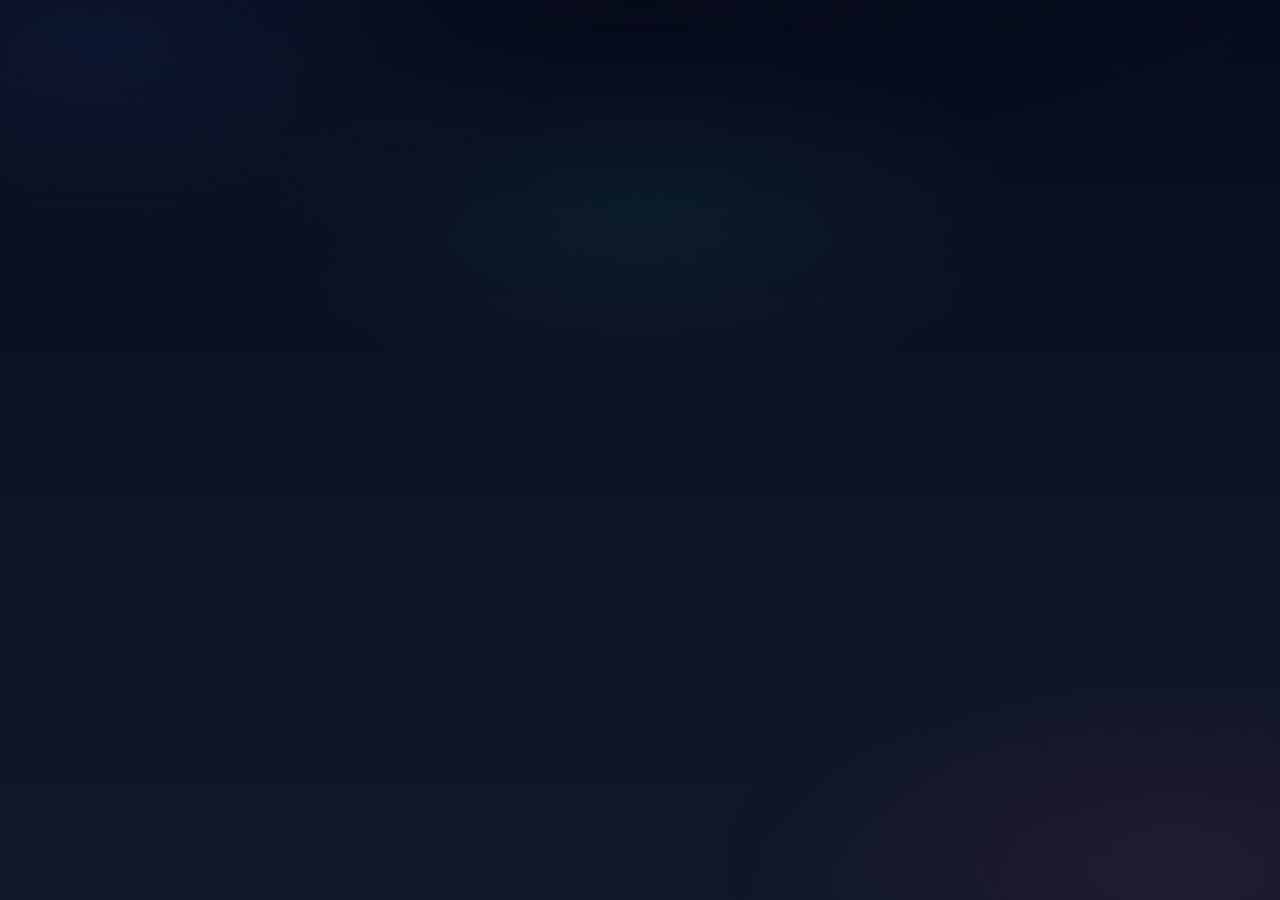
<file: free.html>
<!DOCTYPE html>
<html lang="en" dir="ltr">
<head>
    <meta charset="UTF-8">
    <meta name="viewport" content="width=device-width, initial-scale=1.0">
    <title>PUBG Mods Dashboard</title>
    <style>
        /* General Styles */
        :root {
            --bg: #020617;
            --glass: rgba(15, 23, 42, 0.96);
            --text: #f8fafc;
            --muted: #e5e7eb;
            --accent-1: #60a5fa;
            --accent-2: #a78bfa;
            --accent-3: #22d3ee;
            --ring: rgba(59, 130, 246, 0.9);
            --shadow-1: rgba(15, 23, 42, 0.9);
            --shadow-2: rgba(0, 0, 0, 0.9);
        }
        body {
            margin: 0;
            padding: 0;
            font-family: 'Arial', sans-serif;
            background: linear-gradient(180deg, #0b1120, #0f172a);
            color: #fff;
            overflow: hidden;
            display: flex;
            justify-content: center;
            align-items: center;
            height: 100vh;
            transition: background 0.5s ease;
            position: relative;
        }

        body::after {
            content: "";
            position: fixed;
            inset: -10%;
            pointer-events: none;
            z-index: -1;
            background:
                radial-gradient(60vw 40vh at 15% 12%, rgba(59, 130, 246, 0.08), transparent 60%),
                radial-gradient(60vw 40vh at 85% 88%, rgba(236, 72, 153, 0.08), transparent 60%),
                radial-gradient(50vw 35vh at 50% 28%, rgba(34, 211, 238, 0.06), transparent 60%);
        }
        body::before {
            content: "";
            position: fixed;
            inset: 0;
            pointer-events: none;
            z-index: -2;
            background:
                linear-gradient(180deg, rgba(2, 6, 23, 0.35), transparent 55%),
                radial-gradient(80vw 40vh at 50% 0%, rgba(3, 7, 18, 0.45), transparent 60%);
        }

        @keyframes gradientShift {
            0% { background-position: 0% 50%; }
            50% { background-position: 100% 50%; }
            100% { background-position: 0% 50%; }
        }

        /* Loading Screen */
        #loading {
            position: fixed;
            top: 0;
            left: 0;
            width: 100%;
            height: 100%;
            background: radial-gradient(circle at top, rgba(59, 130, 246, 0.35), transparent 60%), radial-gradient(circle at bottom, rgba(236, 72, 153, 0.35), transparent 60%), rgba(3, 7, 18, 0.96);
            display: flex;
            flex-direction: column;
            justify-content: center;
            align-items: center;
            z-index: 1000;
            animation: fadeOut 9s forwards;
        }

        @keyframes fadeOut {
            0% { opacity: 1; }
            80% { opacity: 1; }
            100% { opacity: 0; display: none; }
        }

        .loader {
            border-radius: 999px;
            width: 220px;
            height: 6px;
            background: rgba(15, 23, 42, 0.8);
            overflow: hidden;
            position: relative;
            box-shadow: 0 0 0 1px rgba(148, 163, 184, 0.35), 0 18px 45px rgba(15, 23, 42, 0.9);
        }

        .loader::before {
            content: "";
            position: absolute;
            inset: 0;
            background: linear-gradient(90deg, transparent, #38bdf8, #a855f7, #fb7185, transparent);
            width: 40%;
            animation: loadingFlow 1.4s ease-in-out infinite;
        }

        @keyframes loadingFlow {
            0% { transform: translateX(-120%); }
            50% { transform: translateX(40%); }
            100% { transform: translateX(160%); }
        }

        #loading h1 {
            margin-top: 26px;
            font-size: 1.9em;
            letter-spacing: 0.16em;
            text-transform: uppercase;
        }

        #loading p {
            margin-top: 10px;
            font-size: 0.95em;
            color: #e5e7eb;
            opacity: 0.85;
            animation: pulse 1.8s infinite;
        }

        @keyframes pulse {
            0% { transform: scale(1); }
            50% { transform: scale(1.05); }
            100% { transform: scale(1); }
        }

        /* Welcome Page */
        #welcome {
            text-align: center;
            animation: fadeIn 1s ease-in-out;
            display: none;
            padding: 36px 32px;
            border-radius: 26px;
            background: rgba(15, 23, 42, 0.9);
            box-shadow: 0 16px 40px rgba(0, 0, 0, 0.7), 0 0 0 1px rgba(148, 163, 184, 0.3);
            backdrop-filter: blur(26px);
            max-width: 720px;
            width: min(90vw, 720px);
            position: relative;
        }
        #welcome::before {
            content: "";
            position: absolute;
            top: 0;
            left: 50%;
            transform: translateX(-50%);
            width: 64px;
            height: 4px;
            border-radius: 999px;
            background: linear-gradient(135deg, var(--accent-1), var(--accent-2));
            opacity: 0.6;
        }

        @keyframes fadeIn {
            from { opacity: 0; transform: translateY(20px); }
            to { opacity: 1; transform: translateY(0); }
        }

        #welcome h1 {
            font-size: 2.6em;
            margin-bottom: 12px;
            letter-spacing: 0.04em;
            text-shadow: none;
        }

        #welcome p {
            font-size: 1.06em;
            margin-bottom: 28px;
            color: #cbd5e1;
            line-height: 1.7;
        }
        .welcome-badge {
            display: inline-block;
            padding: 6px 12px;
            border-radius: 999px;
            font-size: 0.82em;
            letter-spacing: 0.08em;
            color: var(--muted);
            background: rgba(148, 163, 184, 0.12);
            border: 1px solid rgba(148, 163, 184, 0.35);
            margin-bottom: 10px;
        }

        .social-links {
            display: flex;
            justify-content: center;
            gap: 14px;
            margin-top: 14px;
            flex-wrap: wrap;
        }

        .social-link {
            width: 52px;
            height: 52px;
            border-radius: 999px;
            display: flex;
            align-items: center;
            justify-content: center;
            background:
                radial-gradient(circle at 50% 45%, rgba(148, 163, 184, 0.08), transparent 60%) padding-box,
                linear-gradient(135deg, var(--accent-1), var(--accent-2)) border-box;
            border: 1px solid transparent;
            color: var(--text);
            text-decoration: none;
            transition: transform 0.22s ease, box-shadow 0.22s ease, filter 0.22s ease;
            box-shadow: 0 12px 30px var(--shadow-1);
            backdrop-filter: blur(8px);
        }

        .social-link svg {
            width: 24px;
            height: 24px;
            fill: #f9fafb;
        }

        .social-link-discord {
            background:
                radial-gradient(circle at 50% 45%, rgba(148, 163, 184, 0.08), transparent 60%) padding-box,
                linear-gradient(135deg, #5865F2, #8b5cf6) border-box;
        }

        .social-link-tiktok {
            background:
                radial-gradient(circle at 50% 45%, rgba(0, 242, 234, 0.12), transparent 60%) padding-box,
                linear-gradient(135deg, #00f2ea, #ff0050) border-box;
        }
        .social-link-telegram {
            background:
                radial-gradient(circle at 50% 45%, rgba(148, 163, 184, 0.08), transparent 60%) padding-box,
                linear-gradient(135deg, #2AABEE, #4f46e5) border-box;
        }

        .social-link:hover {
            transform: translateY(-3px) scale(1.04);
            box-shadow: 0 20px 42px var(--shadow-1);
            filter: brightness(1.06);
        }
        .social-link-tiktok:hover {
            box-shadow: 0 20px 42px var(--shadow-1), 0 0 18px rgba(255, 0, 80, 0.5), 0 0 12px rgba(0, 242, 234, 0.5);
        }

        .social-link:focus-visible {
            outline: none;
            transform: translateY(-2px) scale(1.02);
            box-shadow: 0 0 0 3px rgba(56, 189, 248, 0.5), 0 18px 38px var(--shadow-1);
        }

        .btn {
            background: linear-gradient(135deg, #4f46e5, #22c1c3);
            border: none;
            color: #0b1120;
            padding: 14px 26px;
            font-size: 1.06em;
            cursor: pointer;
            border-radius: 14px;
            box-shadow: 0 16px 38px var(--shadow-1);
            transition: transform 0.18s ease, box-shadow 0.18s ease, filter 0.18s ease;
            font-weight: 700;
            letter-spacing: 0.04em;
            position: relative;
            overflow: hidden;
            will-change: transform;
            display: inline-flex;
            align-items: center;
            gap: 10px;
        }

        .btn:hover {
            transform: translateY(-2px);
            box-shadow: 0 22px 50px var(--shadow-1);
            filter: brightness(1.02);
        }

        .btn:focus-visible {
            outline: none;
            box-shadow: 0 0 0 3px rgba(56, 189, 248, 0.45), 0 22px 50px var(--shadow-1);
        }
        .btn::before { display: none; }
        .btn svg { width: 18px; height: 18px; fill: #0b1120; }

        /* Main Dashboard */
        #dashboard {
            display: none;
            flex-direction: column;
            align-items: center;
            width: min(92vw, 880px);
            max-width: 880px;
            animation: fadeIn 1s ease-in-out;
            padding: 28px 24px 24px;
            border-radius: 30px;
            background: rgba(15, 23, 42, 0.94);
            box-shadow: 0 22px 60px rgba(0, 0, 0, 0.8);
            backdrop-filter: blur(26px);
        }
        #loading {
            transform: scale(1);
            transform-origin: center;
        }
        #welcome, #dashboard {
            transform: scale(0.8);
            transform-origin: center;
        }

        #dashboard h2 {
            font-size: 2.3em;
            margin-bottom: 22px;
            text-shadow: 0 0 14px rgba(56, 189, 248, 0.85), 0 0 38px rgba(59, 130, 246, 0.9);
            letter-spacing: 0.08em;
        }
        #dashboard h2::after {
            display: inline-block;
            width: 8px;
            height: 8px;
            margin-left: 8px;
            border-radius: 999px;
            background: linear-gradient(135deg, var(--accent-1), var(--accent-2));
            box-shadow: 0 0 12px rgba(59, 130, 246, 0.9);
            vertical-align: middle;
        }
        .dashboard-title {
            font-size: 1.9em;
            font-weight: 800;
            letter-spacing: 0.06em;
            background: linear-gradient(90deg, var(--accent-1), var(--accent-2));
            -webkit-background-clip: text;
            background-clip: text;
            color: transparent;
            text-shadow: none;
            align-self: flex-start;
            text-align: left;
            margin-top: -4px;
            margin-bottom: 14px;
        }
        .section-title {
            font-size: 0.98em;
            font-weight: 700;
            letter-spacing: 0.16em;
            text-transform: uppercase;
            margin: 10px 2px 10px;
            display: inline-flex;
            align-items: center;
            gap: 10px;
            background: linear-gradient(90deg, #60a5fa, #a78bfa);
            -webkit-background-clip: text;
            background-clip: text;
            color: transparent;
        }
        .section-title.section-title-lg {
            font-size: 1.12em;
            letter-spacing: 0.18em;
        }
        .section-title::before {
            width: 10px;
            height: 10px;
            border-radius: 999px;
            background: radial-gradient(circle at 50% 50%, #60a5fa, #a78bfa);
            box-shadow: 0 0 10px rgba(96, 165, 250, 0.5);
        }
        .section-title::after {
            height: 1px;
            width: 90px;
            background: linear-gradient(90deg, rgba(148, 163, 184, 0.4), rgba(148, 163, 184, 0.08));
            border-radius: 999px;
        }

        .mods-container {
            display: grid;
            grid-template-columns: repeat(auto-fit, minmax(260px, 1fr));
            gap: 24px;
            width: 100%;
            margin-top: 10px;
        }
        .controls-container {
            display: grid;
            grid-template-columns: repeat(auto-fit, minmax(260px, 1fr));
            gap: 16px;
            width: 100%;
            margin-top: 14px;
            margin-bottom: 18px;
        }
        .mods-groups {
            display: grid;
            grid-template-columns: repeat(auto-fit, minmax(260px, 1fr));
            gap: 18px;
            width: 100%;
            margin-top: 8px;
            margin-bottom: 22px;
        }
        .mods-group {
            display: flex;
            flex-direction: column;
            gap: 8px;
        }
        .mods-group.hdr-group {
            position: relative;
            background: rgba(15, 23, 42, 0.9);
            border: 1px solid rgba(148, 163, 184, 0.35);
            border-radius: 16px;
            padding: 10px 12px;
            box-shadow: 0 12px 28px rgba(0, 0, 0, 0.6);
        }
        .mods-group.hdr-group::before,
        .mods-group.hdr-group::after {
            content: "";
            position: absolute;
            top: 12px;
            bottom: 12px;
            width: 2px;
            border-radius: 999px;
            background: linear-gradient(180deg, rgba(96, 165, 250, 0.5), rgba(167, 139, 250, 0.25));
        }
        .mods-group.hdr-group::before { left: 8px; }
        .mods-group.hdr-group::after { right: 8px; }
        .dashboard-note {
            margin-top: 18px;
            margin-bottom: 8px;
            padding: 16px 20px;
            border-radius: 16px;
            background: #0f172a;
            border: 1px solid rgba(148, 163, 184, 0.35);
            color: #cbd5e1;
            font-size: 0.94em;
            line-height: 1.85;
            letter-spacing: 0.02em;
            display: flex;
            flex-direction: column;
            align-items: center;
            text-align: center;
            gap: 10px;
        }
        .dashboard-note p {
            margin: 0;
        }
        .social-links-inline {
            justify-content: center;
            align-items: center;
            margin-top: 12px;
            gap: 12px;
        }
        .social-links-inline .social-link {
            width: 44px;
            height: 44px;
        }
        .notice-title {
            font-size: 1.04em;
            font-weight: 700;
            letter-spacing: 0.06em;
            text-transform: uppercase;
            margin: 22px 2px 14px;
            display: inline-flex;
            align-items: center;
            gap: 8px;
            color: #e5e7eb;
            background: none;
            -webkit-background-clip: initial;
            background-clip: initial;
        }

        .mod-btn {
            background: #0f172a;
            border: 1px solid rgba(148, 163, 184, 0.3);
            color: #e5e7eb;
            padding: 14px 16px;
            font-size: 1.02em;
            cursor: pointer;
            border-radius: 14px;
            display: inline-flex;
            align-items: center;
            justify-content: flex-start;
            gap: 12px;
            transition: transform 0.18s ease, box-shadow 0.18s ease, border-color 0.18s ease, background 0.18s ease;
            box-shadow: 0 10px 24px rgba(0, 0, 0, 0.7);
            position: relative;
            width: 100%;
            min-height: 56px;
        }

        .mod-btn span {
            position: relative;
            flex: 1;
            text-align: left;
        }
        .mod-btn svg {
            width: 20px;
            height: 20px;
            fill: #e5e7eb;
            flex-shrink: 0;
        }

        .mod-btn:hover {
            transform: translateY(-2px);
            box-shadow: 0 18px 38px rgba(0, 0, 0, 0.75);
            border-color: rgba(148, 163, 184, 0.45);
        }

        .mod-btn:active {
            transform: translateY(-1px);
            box-shadow: 0 14px 30px rgba(0, 0, 0, 0.75);
        }
        .mod-btn::after { display: none; }

        /* Background particles disabled */
        #particles { display: none; }

        #notification-container {
            position: fixed;
            top: 22px;
            right: 22px;
            display: flex;
            flex-direction: column;
            gap: 10px;
            z-index: 1200;
        }

        .notification {
            min-width: 260px;
            max-width: 340px;
            padding: 12px 16px;
            border-radius: 14px;
            font-size: 0.9em;
            display: flex;
            align-items: center;
            justify-content: space-between;
            background: rgba(15, 23, 42, 0.96);
            border: 1px solid rgba(148, 163, 184, 0.8);
            box-shadow: 0 18px 45px rgba(15, 23, 42, 0.95);
            opacity: 0;
            transform: translateX(160%);
            transition: transform 0.35s cubic-bezier(0.22, 1, 0.36, 1), opacity 0.3s ease, border-color 0.22s ease;
            position: relative;
            overflow: hidden;
        }

        .notification-show {
            opacity: 1;
            transform: translateX(0);
        }
        .notification::before {
            content: "";
            position: absolute;
            top: 0;
            left: -30%;
            width: 160%;
            height: 2px;
            background: linear-gradient(90deg, transparent, #38bdf8, #a78bfa, #fb7185, transparent);
            transform: translateX(100%);
        }
        .notification-show::before {
            animation: sweep 1.2s ease-out forwards;
        }
        @keyframes sweep {
            from { transform: translateX(100%); }
            to { transform: translateX(-10%); }
        }

        .notification-success {
            border-color: rgba(34, 197, 94, 0.9);
        }

        .notification-info {
            border-color: rgba(59, 130, 246, 0.9);
        }

        .notification-error {
            border-color: rgba(248, 113, 113, 0.9);
        }

        .notification-message {
            margin-right: 10px;
        }

        .notification-close {
            background: transparent;
            border: none;
            color: #9ca3af;
            cursor: pointer;
            font-size: 1.1em;
        }
        .notification-spinner {
            width: 12px;
            height: 12px;
            border: 2px solid rgba(148, 163, 184, 0.6);
            border-top-color: #60a5fa;
            border-radius: 999px;
            animation: spin 0.9s linear infinite;
            margin-right: 8px;
        }
        @keyframes spin {
            to { transform: rotate(360deg); }
        }
        .notification-icon {
            width: 12px;
            height: 12px;
            display: inline-flex;
            align-items: center;
            justify-content: center;
            margin-right: 8px;
        }
        .notification-icon-success svg {
            width: 12px;
            height: 12px;
            fill: #22c55e;
        }
        .notification-icon-error svg {
            width: 12px;
            height: 12px;
            fill: #f87171;
        }
        @media (prefers-reduced-motion: reduce) {
            * {
                animation: none !important;
                transition: none !important;
            }
        }
    </style>
</head>
<body>
    <!-- Loading Screen -->
    <div id="loading">
        <div class="loader"></div>
        <h1 id="loading-title">INITIALIZING PUBG MODS...</h1>
        <p id="loading-text-primary">Loading core engine, reading config files and preparing safe tweaks...</p>
        <p id="loading-text-secondary" style="display:none;">To unlock the full paid version, join our Discord server.</p>
    </div>

    <!-- Welcome Page -->
    <div id="welcome">
        <div class="welcome-badge">NX PUBG</div>
        <h1>Welcome to PUBG Mods By NX</h1>
        <p>Push your PUBG experience to the absolute limit with cinematic graphics and ultra smooth FPS.</p>
        <button id="btnEnterDashboard" class="btn" data-code="NX_ENTER_DASHBOARD" data-command="ENTER_DASHBOARD" onclick="enterDashboard(this)">
            <svg viewBox="0 0 16 16"><polygon points="5,4 12,8 5,12"/></svg>
            <span>ENTER DASHBOARD</span>
        </button>
        <div class="social-links">
            <a href="https://discord.gg/nxgamingstore" class="social-link social-link-discord" aria-label="Discord server" title="Discord" target="_blank" rel="noopener noreferrer">
                <svg viewBox="0 0 16 16">
                    <path d="M13.545 2.907a13.227 13.227 0 0 0-3.257-1.011.05.05 0 0 0-.052.025c-.141.25-.297.577-.406.833a12.19 12.19 0 0 0-3.658 0 8.258 8.258 0 0 0-.412-.833.051.051 0 0 0-.052-.025 13.235 13.235 0 0 0-3.257 1.011.047.047 0 0 0-.021.018C.356 6.024-.213 9.047.066 12.032c0 .017.01.033.021.047a13.276 13.276 0 0 0 3.995 2.02.05.05 0 0 0 .056-.019c.308-.42.582-.863.818-1.329a.05.05 0 0 0-.01-.059l-.018-.012c-.45-.169-.875-.376-1.275-.619a.05.05 0 0 1-.02-.066l.015-.02c.086-.114.173-.23.254-.347a.05.05 0 0 1 .065-.017c2.619 1.196 5.454 1.196 8.041 0a.05.05 0 0 1 .066.017c.081.117.168.233.254.347a.051.051 0 0 1-.019.066 8.3 8.3 0 0 1-1.276.619.05.05 0 0 0-.018.012.05.05 0 0 0-.01.059c.24.465.515.909.817 1.329a.05.05 0 0 0 .056.019 13.235 13.235 0 0 0 4.001-2.02.049.049 0 0 0 .021-.035c.334-3.451-.559-6.449-2.366-9.106a.034.034 0 0 0-.02-.019Zm-8.198 7.307c-.789 0-1.438-.724-1.438-1.612 0-.889.637-1.613 1.438-1.613.807 0 1.45.73 1.438 1.613 0 .888-.637 1.612-1.438 1.612Zm5.316 0c-.788 0-1.438-.724-1.438-1.612 0-.889.637-1.613 1.438-1.613.807 0 1.451.73 1.438 1.613 0 .888-.631 1.612-1.438 1.612Z"/>
                </svg>
            </a>
            <a href="https://www.tiktok.com/@nxtiktoktv?_r=1&_t=ZS-937AgsT8Ogh" class="social-link social-link-tiktok" aria-label="TikTok profile" title="TikTok" target="_blank" rel="noopener noreferrer">
                <svg viewBox="0 0 16 16">
                    <path d="M9 0h1.98c.144.715.54 1.617 1.235 2.512C12.895 3.389 13.797 4 15 4v2c-1.753 0-3.07-.814-4-1.829V11a5 5 0 1 1-5-5v2a3 3 0 1 0 3 3z"/>
                </svg>
            </a>
            <a href="https://t.me/NxStoreofficial" class="social-link social-link-telegram" aria-label="Telegram channel" title="Telegram" target="_blank" rel="noopener noreferrer">
                <svg viewBox="0 0 16 16">
                    <path d="M15.5 2.5 13.6 14.2c-.2 1.1-.9 1.4-1.9.9l-4.3-3.2-2.1 2a1.3 1.3 0 0 1-1 .4l.4-4.5L12.7 3.2c.6-.5-0.1-.7-.8-.2L3.8 8.1 1 7.2C0 6.9 0 6.1 1.1 5.6l13.2-5.1c.9-.3 1.7.2 1.2 2z"/>
                </svg>
            </a>
        </div>
    </div>

    <!-- Main Dashboard -->
    <div id="dashboard">
        <h2 class="dashboard-title">NX TWEAKER</h2>
        <div class="section-title section-title-lg">Graphics</div>
        <div class="mods-groups">
            <div class="mods-group">
                <div class="section-title">Smooth</div>
                <div class="mods-container">
                    <button class="mod-btn" data-code="NX_ULTRA_120" data-command="ULTRA_120" onclick="activateMod(this,'ultra')">
                        <svg viewBox="0 0 16 16">
                            <circle cx="8" cy="8" r="6" fill="none" stroke="#e5e7eb" stroke-width="1.5"/>
                            <line x1="8" y1="8" x2="12" y2="6" stroke="#e5e7eb" stroke-width="1.5" stroke-linecap="round"/>
                        </svg>
                        <span>Super Smooth 120FPS</span>
                    </button>
                    <button class="mod-btn" data-code="NX_SMOOTH_120" data-command="SMOOTH_120" onclick="activateMod(this,'other')">
                        <svg viewBox="0 0 16 16">
                            <circle cx="8" cy="8" r="6" fill="none" stroke="#e5e7eb" stroke-width="1.5"/>
                            <line x1="8" y1="8" x2="11" y2="9" stroke="#e5e7eb" stroke-width="1.5" stroke-linecap="round"/>
                        </svg>
                        <span>Smooth 120FPS</span>
                    </button>
                    <button class="mod-btn" data-code="NX_BALANCED_120" data-command="BALANCED_120" onclick="activateMod(this,'balanced120')">
                        <svg viewBox="0 0 16 16">
                            <circle cx="8" cy="8" r="6" fill="none" stroke="#e5e7eb" stroke-width="1.5"/>
                            <line x1="8" y1="8" x2="10" y2="10" stroke="#e5e7eb" stroke-width="1.5" stroke-linecap="round"/>
                        </svg>
                        <span>Balanced 120FPS</span>
                    </button>
                </div>
            </div>
            <div class="mods-group">
                <div class="section-title">HDR</div>
                <div class="mods-container">
                    <button class="mod-btn" data-code="NX_HDR_60" data-command="HDR_60" onclick="activateMod(this,'hdr60')">
                        <svg viewBox="0 0 16 16"><polygon points="8,2 9.8,6.2 14,6.5 10.7,9.1 11.8,13 8,10.8 4.2,13 5.3,9.1 2,6.5 6.2,6.2"/></svg>
                        <span>HDR 60FPS</span>
                    </button>
                    <button class="mod-btn" data-code="NX_HDR_90" data-command="HDR_90" onclick="activateMod(this,'hdr90')">
                        <svg viewBox="0 0 16 16"><polygon points="8,2 9.8,6.2 14,6.5 10.7,9.1 11.8,13 8,10.8 4.2,13 5.3,9.1 2,6.5 6.2,6.2"/></svg>
                        <span>HDR 90FPS</span>
                    </button>
                    <button class="mod-btn" data-code="NX_HDR_120" data-command="HDR_120" onclick="activateMod(this,'hdr120')">
                        <svg viewBox="0 0 16 16"><polygon points="8,2 9.8,6.2 14,6.5 10.7,9.1 11.8,13 8,10.8 4.2,13 5.3,9.1 2,6.5 6.2,6.2"/></svg>
                        <span>HDR 120FPS</span>
                    </button>
                </div>
            </div>
            <div class="mods-group">
                <div class="section-title">Ultra HDR</div>
                <div class="mods-container">
                    <button class="mod-btn" data-code="NX_ULTRAHDR_60" data-command="ULTRAHDR_60" onclick="activateMod(this,'ultrahdr60')">
                        <svg viewBox="0 0 16 16">
                            <circle cx="8" cy="8" r="6" fill="none" stroke="#e5e7eb" stroke-width="1.5"/>
                            <line x1="8" y1="8" x2="12" y2="6" stroke="#e5e7eb" stroke-width="1.5" stroke-linecap="round"/>
                        </svg>
                        <span>Ultra HDR 60FPS</span>
                    </button>
                    <button class="mod-btn" data-code="NX_ULTRAHDR_90" data-command="ULTRAHDR_90" onclick="activateMod(this,'ultrahdr90')">
                        <svg viewBox="0 0 16 16">
                            <circle cx="8" cy="8" r="6" fill="none" stroke="#e5e7eb" stroke-width="1.5"/>
                            <line x1="8" y1="8" x2="12" y2="6" stroke="#e5e7eb" stroke-width="1.5" stroke-linecap="round"/>
                        </svg>
                        <span>Ultra HDR 90FPS</span>
                    </button>
                    <button class="mod-btn" data-code="NX_ULTRAHDR_120" data-command="ULTRAHDR_120" onclick="activateMod(this,'ultrahdr120')">
                        <svg viewBox="0 0 16 16">
                            <circle cx="8" cy="8" r="6" fill="none" stroke="#e5e7eb" stroke-width="1.5"/>
                            <line x1="8" y1="8" x2="12" y2="6" stroke="#e5e7eb" stroke-width="1.5" stroke-linecap="round"/>
                        </svg>
                        <span>Ultra HDR 120FPS</span>
                    </button>
                </div>
            </div>
        </div>
        <div class="section-title section-title-lg">Emulator</div>
        <div class="controls-container">
            <button class="mod-btn" data-code="NX_LAUNCH_EMULATOR" data-command="LAUNCH_EMULATOR" onclick="startEmulator(this)">
                <svg viewBox="0 0 16 16">
                    <rect x="2" y="3" width="12" height="9" rx="1.5" ry="1.5" fill="none" stroke="#e5e7eb" stroke-width="1.4"/>
                    <rect x="5" y="12.5" width="6" height="1" fill="#e5e7eb"/>
                </svg>
                <span>Launch Emulator</span>
            </button>
            <button class="mod-btn" data-code="NX_LAUNCH_GAME" data-command="LAUNCH_GAME" onclick="startGame(this)">
                <svg viewBox="0 0 16 16"><polygon points="5,4 12,8 5,12"/></svg>
                <span>Launch Game</span>
            </button>
            <button class="mod-btn" data-code="NX_STOP_EMULATOR" data-command="STOP_EMULATOR" onclick="killEmulator(this)">
                <svg viewBox="0 0 16 16"><rect x="4" y="4" width="8" height="8"/></svg>
                <span>Stop Emulator</span>
            </button>
        </div>
        <div class="section-title notice-title">NOTICE</div>
        <div class="dashboard-note">
            <p>This is the free edition and not the full version. To purchase, contact us:</p>
            <div class="social-links social-links-inline">
                <a href="https://t.me/NxStoreofficial" class="social-link social-link-telegram" aria-label="Telegram channel" title="Telegram" target="_blank" rel="noopener noreferrer">
                    <svg viewBox="0 0 16 16">
                        <path d="M15.5 2.5 13.6 14.2c-.2 1.1-.9 1.4-1.9.9l-4.3-3.2-2.1 2a1.3 1.3 0 0 1-1 .4l.4-4.5L12.7 3.2c.6-.5-0.1-.7-.8-.2L3.8 8.1 1 7.2C0 6.9 0 6.1 1.1 5.6l13.2-5.1c.9-.3 1.7.2 1.2 2z"/>
                    </svg>
                </a>
                <a href="https://discord.gg/nxgamingstore" class="social-link social-link-discord" aria-label="Discord server" title="Discord" target="_blank" rel="noopener noreferrer">
                    <svg viewBox="0 0 16 16">
                        <path d="M13.545 2.907a13.227 13.227 0 0 0-3.257-1.011.05.05 0 0 0-.052.025c-.141.25-.297.577-.406.833a12.19 12.19 0 0 0-3.658 0 8.258 8.258 0 0 0-.412-.833.051.051 0 0 0-.052-.025 13.235 13.235 0 0 0-3.257 1.011.047.047 0 0 0-.021.018C.356 6.024-.213 9.047.066 12.032c0 .017.01.033.021.047a13.276 13.276 0 0 0 3.995 2.02.05.05 0 0 0 .056-.019c.308-.42.582-.863.818-1.329a.05.05 0 0 0-.01-.059l-.018-.012c-.45-.169-.875-.376-1.275-.619a.05.05 0 0 1-.02-.066l.015-.02c.086-.114.173-.23.254-.347a.05.05 0 0 1 .065-.017c2.619 1.196 5.454 1.196 8.041 0a.05.05 0 0 1 .066.017c.081.117.168.233.254.347a.051.051 0 0 1-.019.066 8.3 8.3 0 0 1-1.276.619.05.05 0 0 0-.018.012.05.05 0 0 0-.01.059c.24.465.515.909.817 1.329a.05.05 0 0 0 .056.019 13.235 13.235 0 0 0 4.001-2.02.049.049 0 0 0 .021-.035c.334-3.451-.559-6.449-2.366-9.106a.034.034 0 0 0-.02-.019Zm-8.198 7.307c-.789 0-1.438-.724-1.438-1.612 0-.889.637-1.613 1.438-1.613.807 0 1.45.73 1.438 1.613 0 .888-.637 1.612-1.438 1.612Zm5.316 0c-.788 0-1.438-.724-1.438-1.612 0-.889.637-1.613 1.438-1.613.807 0 1.451.73 1.438 1.613 0 .888-.631 1.612-1.438 1.612Z"/>
                    </svg>
                </a>
                <a href="https://www.tiktok.com/@nxtiktoktv?_r=1&_t=ZS-937AgsT8Ogh" class="social-link social-link-tiktok" aria-label="TikTok profile" title="TikTok" target="_blank" rel="noopener noreferrer">
                    <svg viewBox="0 0 16 16">
                        <path d="M9 0h1.98c.144.715.54 1.617 1.235 2.512C12.895 3.389 13.797 4 15 4v2c-1.753 0-3.07-.814-4-1.829V11a5 5 0 1 1-5-5v2a3 3 0 1 0 3 3z"/>
                    </svg>
                </a>
            </div>
        </div>
    </div>

    <!-- Particles for Background Effect (Optional Luxury) -->
    <div id="notification-container" role="status" aria-live="polite"></div>

    <script>
        const loadingTitle = document.getElementById('loading-title');
        const loadingTextPrimary = document.getElementById('loading-text-primary');
        const loadingTextSecondary = document.getElementById('loading-text-secondary');

        setTimeout(() => {
            if (loadingTitle && loadingTextPrimary) {
                loadingTitle.textContent = 'INITIALIZING ENGINE...';
                loadingTextPrimary.textContent = 'Loading core modules, reading configs and preparing safe tweaks...';
            }
        }, 900);

        setTimeout(() => {
            if (loadingTitle && loadingTextSecondary) {
                loadingTitle.textContent = 'UNLOCK FULL VERSION';
                loadingTextSecondary.style.display = 'block';
            }
        }, 2200);

        setTimeout(() => {
            const loading = document.getElementById('loading');
            const welcome = document.getElementById('welcome');
            if (loading && welcome) {
                loading.style.display = 'none';
                welcome.style.display = 'block';
            }
        }, 7200);

        // Enter Dashboard
        function enterDashboard(el) {
            document.getElementById('welcome').style.display = 'none';
            document.getElementById('dashboard').style.display = 'flex';
            const code = el && el.dataset ? el.dataset.code : 'NX_ENTER_DASHBOARD';
            const command = el && el.dataset ? el.dataset.command : 'ENTER_DASHBOARD';
            const args = parseArgs(el && el.dataset ? el.dataset.args : '');
            sendToHost('enterDashboard', { code, command, args });
        }

        const notificationContainer = document.getElementById('notification-container');
        let pendingNotification = null;

        function showNotification(message, type = 'info') {
            if (!notificationContainer) return;
            if (type === 'info') {
                if (pendingNotification && pendingNotification.isConnected) {
                    const t = pendingNotification.querySelector('.notification-message');
                    if (t) t.textContent = message;
                    pendingNotification.setAttribute('aria-busy', 'true');
                    if (!pendingNotification.querySelector('.notification-spinner')) {
                        const succ = pendingNotification.querySelector('.notification-icon-success');
                        const err = pendingNotification.querySelector('.notification-icon-error');
                        if (succ) succ.remove();
                        if (err) err.remove();
                        const spinner = document.createElement('span');
                        spinner.className = 'notification-spinner';
                        pendingNotification.insertBefore(spinner, t);
                    }
                    return;
                }
                const wrapper = document.createElement('div');
                wrapper.className = 'notification notification-info';
                wrapper.setAttribute('aria-busy', 'true');
                const spinner = document.createElement('span');
                spinner.className = 'notification-spinner';
                const text = document.createElement('div');
                text.className = 'notification-message';
                text.textContent = message;
                const close = document.createElement('button');
                close.className = 'notification-close';
                close.textContent = '×';
                close.onclick = () => {
                    wrapper.classList.remove('notification-show');
                    setTimeout(() => wrapper.remove(), 200);
                    if (pendingNotification === wrapper) pendingNotification = null;
                };
                wrapper.appendChild(spinner);
                wrapper.appendChild(text);
                wrapper.appendChild(close);
                notificationContainer.appendChild(wrapper);
                requestAnimationFrame(() => wrapper.classList.add('notification-show'));
                pendingNotification = wrapper;
                return;
            }
            let wrapper = pendingNotification;
            let textEl;
            if (wrapper && wrapper.isConnected) {
                wrapper.className = `notification notification-${type}`;
                wrapper.setAttribute('aria-busy', 'false');
                const sp = wrapper.querySelector('.notification-spinner');
                if (sp) sp.remove();
                textEl = wrapper.querySelector('.notification-message');
                if (textEl) textEl.textContent = message;
                let leading;
                if (type === 'success') {
                    leading = document.createElement('span');
                    leading.className = 'notification-icon notification-icon-success';
                    leading.innerHTML = '<svg viewBox="0 0 16 16"><path d="M13.485 1.929a1 1 0 0 1 1.415 1.414l-8 8a1 1 0 0 1-1.414 0l-3-3A1 1 0 0 1 3.9 7.929l2.293 2.293 7.292-7.293z"/></svg>';
                } else {
                    leading = document.createElement('span');
                    leading.className = 'notification-icon notification-icon-error';
                    leading.innerHTML = '<svg viewBox="0 0 16 16"><path d="M8 1a7 7 0 1 1 0 14A7 7 0 0 1 8 1zm0 3a.75.75 0 0 1 .75.75v4.5a.75.75 0 0 1-1.5 0v-4.5A.75.75 0 0 1 8 4zm0 8a1 1 0 1 0 0-2 1 1 0 0 0 0 2z"/></svg>';
                }
                wrapper.insertBefore(leading, textEl);
                wrapper.classList.add('notification-show');
            } else {
                wrapper = document.createElement('div');
                wrapper.className = `notification notification-${type}`;
                wrapper.setAttribute('aria-busy', 'false');
                let leading;
                if (type === 'success') {
                    leading = document.createElement('span');
                    leading.className = 'notification-icon notification-icon-success';
                    leading.innerHTML = '<svg viewBox="0 0 16 16"><path d="M13.485 1.929a1 1 0 0 1 1.415 1.414l-8 8a1 1 0 0 1-1.414 0l-3-3A1 1 0 0 1 3.9 7.929l2.293 2.293 7.292-7.293z"/></svg>';
                } else {
                    leading = document.createElement('span');
                    leading.className = 'notification-icon notification-icon-error';
                    leading.innerHTML = '<svg viewBox="0 0 16 16"><path d="M8 1a7 7 0 1 1 0 14A7 7 0 0 1 8 1zm0 3a.75.75 0 0 1 .75.75v4.5a.75.75 0 0 1-1.5 0v-4.5A.75.75 0 0 1 8 4zm0 8a1 1 0 1 0 0-2 1 1 0 0 0 0 2z"/></svg>';
                }
                const text = document.createElement('div');
                text.className = 'notification-message';
                text.textContent = message;
                const close = document.createElement('button');
                close.className = 'notification-close';
                close.textContent = '×';
                close.onclick = () => {
                    wrapper.classList.remove('notification-show');
                    setTimeout(() => wrapper.remove(), 200);
                };
                wrapper.appendChild(leading);
                wrapper.appendChild(text);
                wrapper.appendChild(close);
                notificationContainer.appendChild(wrapper);
                requestAnimationFrame(() => wrapper.classList.add('notification-show'));
            }
            setTimeout(() => {
                if (!wrapper.isConnected) return;
                wrapper.classList.remove('notification-show');
                setTimeout(() => {
                    if (wrapper.isConnected) wrapper.remove();
                }, 200);
                pendingNotification = null;
            }, 2600);
        }

        function activateMod(el, mod) {
            const messages = {
                hdr: 'Applying Ultra HDR 120FPS preset...',
                hdr120: 'Applying HDR 120FPS preset...',
                hdr60: 'Applying HDR 60FPS preset...',
                hdr90: 'Applying HDR 90FPS preset...',
                ultra: 'Applying Super Smooth 120FPS preset...',
                other: 'Applying Smooth 120FPS preset...',
                balanced120: 'Applying Balanced 120FPS preset...',
                ultrahdr60: 'Applying Ultra HDR 60FPS preset...',
                ultrahdr90: 'Applying Ultra HDR 90FPS preset...',
                ultrahdr120: 'Applying Ultra HDR 120FPS preset...'
            };
            const message = messages[mod] || `Mod "${mod.toUpperCase()}" has been activated.`;
            showNotification(message, 'info');
            const codeMap = {
                hdr: 'NX_HDR_120',
                hdr120: 'NX_HDR_120',
                hdr60: 'NX_HDR_60',
                hdr90: 'NX_HDR_90',
                ultra: 'NX_ULTRA_120',
                other: 'NX_SMOOTH_120',
                balanced120: 'NX_BALANCED_120',
                ultrahdr60: 'NX_ULTRAHDR_60',
                ultrahdr90: 'NX_ULTRAHDR_90',
                ultrahdr120: 'NX_ULTRAHDR_120'
            };
            const cmdMap = {
                hdr: 'HDR_120',
                hdr120: 'HDR_120',
                hdr60: 'HDR_60',
                hdr90: 'HDR_90',
                ultra: 'ULTRA_120',
                other: 'SMOOTH_120',
                balanced120: 'BALANCED_120',
                ultrahdr60: 'ULTRAHDR_60',
                ultrahdr90: 'ULTRAHDR_90',
                ultrahdr120: 'ULTRAHDR_120'
            };
            const code = el && el.dataset ? el.dataset.code : (codeMap[mod] || 'NX_MOD');
            const command = el && el.dataset ? el.dataset.command : (cmdMap[mod] || 'MOD');
            const args = parseArgs(el && el.dataset ? el.dataset.args : '');
            sendToHost('activateMod', { mod, code, command, args });
        }

        function startGame(el) {
            showNotification('Launching PUBG with your current mod profile...', 'info');
            const code = el && el.dataset ? el.dataset.code : 'NX_LAUNCH_GAME';
            const command = el && el.dataset ? el.dataset.command : 'LAUNCH_GAME';
            const args = parseArgs(el && el.dataset ? el.dataset.args : '');
            sendToHost('startGame', { code, command, args });
        }

        function startEmulator(el) {
            showNotification('Starting emulator instance...', 'info');
            const code = el && el.dataset ? el.dataset.code : 'NX_LAUNCH_EMULATOR';
            const command = el && el.dataset ? el.dataset.command : 'LAUNCH_EMULATOR';
            const args = parseArgs(el && el.dataset ? el.dataset.args : '');
            sendToHost('startEmulator', { code, command, args });
        }

        function killEmulator(el) {
            showNotification('Stopping emulator process...', 'info');
            const code = el && el.dataset ? el.dataset.code : 'NX_STOP_EMULATOR';
            const command = el && el.dataset ? el.dataset.command : 'STOP_EMULATOR';
            const args = parseArgs(el && el.dataset ? el.dataset.args : '');
            sendToHost('killEmulator', { code, command, args });
        }
        const hasHost = !!(window.chrome && window.chrome.webview);
        function parseArgs(s) {
            const out = {};
            if (!s) return out;
            String(s).split(';').forEach(p => {
                const [k, v] = p.split('=');
                if (k) out[k.trim()] = (v || '').trim();
            });
            return out;
        }
        function sendToHost(type, payload = {}) {
            try {
                if (hasHost) {
                    window.chrome.webview.postMessage({ type, payload });
                } else if (window.external && typeof window.external.InvokeMethod === 'function') {
                    window.external.InvokeMethod(JSON.stringify({ type, payload }));
                }
            } catch (_) {}
        }
        function handleHostMessage(data) {
            const d = data || {};
            switch (d.type) {
                case 'showNotification':
                    if (d.payload && d.payload.message) {
                        showNotification(d.payload.message, d.payload.kind || 'info');
                    }
                    break;
                case 'enterDashboard':
                    enterDashboard();
                    break;
                case 'activateMod':
                    if (d.payload && d.payload.mod) activateMod(String(d.payload.mod));
                    break;
                case 'startGame':
                    startGame();
                    break;
                case 'startEmulator':
                    startEmulator();
                    break;
                case 'killEmulator':
                    killEmulator();
                    break;
                case 'click':
                    if (d.payload && d.payload.id) {
                        const el = document.getElementById(String(d.payload.id));
                        if (el && typeof el.click === 'function') el.click();
                    }
                    break;
                case 'exec':
                    if (d.payload && d.payload.command) {
                        const c = String(d.payload.command);
                        switch (c) {
                            case 'ENTER_DASHBOARD': enterDashboard(); break;
                            case 'HDR_120': activateMod(null,'hdr'); break;
                            case 'HDR_60': activateMod(null,'hdr60'); break;
                            case 'ULTRA_120': activateMod(null,'ultra'); break;
                            case 'SMOOTH_120': activateMod(null,'other'); break;
                            case 'LAUNCH_EMULATOR': startEmulator(); break;
                            case 'LAUNCH_GAME': startGame(); break;
                            case 'STOP_EMULATOR': killEmulator(); break;
                            default: break;
                        }
                    }
                    break;
                case 'setStyle':
                    document.body.classList.add('theme-minimal');
                    break;
                default:
                    break;
            }
        }
        if (hasHost) {
            window.chrome.webview.addEventListener('message', e => handleHostMessage(e.data));
            window.chrome.webview.postMessage({
                type: 'ready',
                payload: {
                    code: 'NX_READY',
                    command: 'READY',
                    version: '1.0',
                    title: 'NX TWEAKER',
                    features: ['mods', 'controls', 'notifications', 'loading', 'welcome']
                }
            });
        }

        document.querySelectorAll('a.social-link').forEach(a => {
            a.setAttribute('target', '_blank');
            a.setAttribute('rel', 'noopener noreferrer');
            a.addEventListener('click', e => {
                const href = a.getAttribute('href');
                if (!href || href === '#') return;
                if (hasHost) {
                    e.preventDefault();
                    sendToHost('openExternal', { href });
                }
            });
        });
        
    </script>
</body>
</html>
</file>
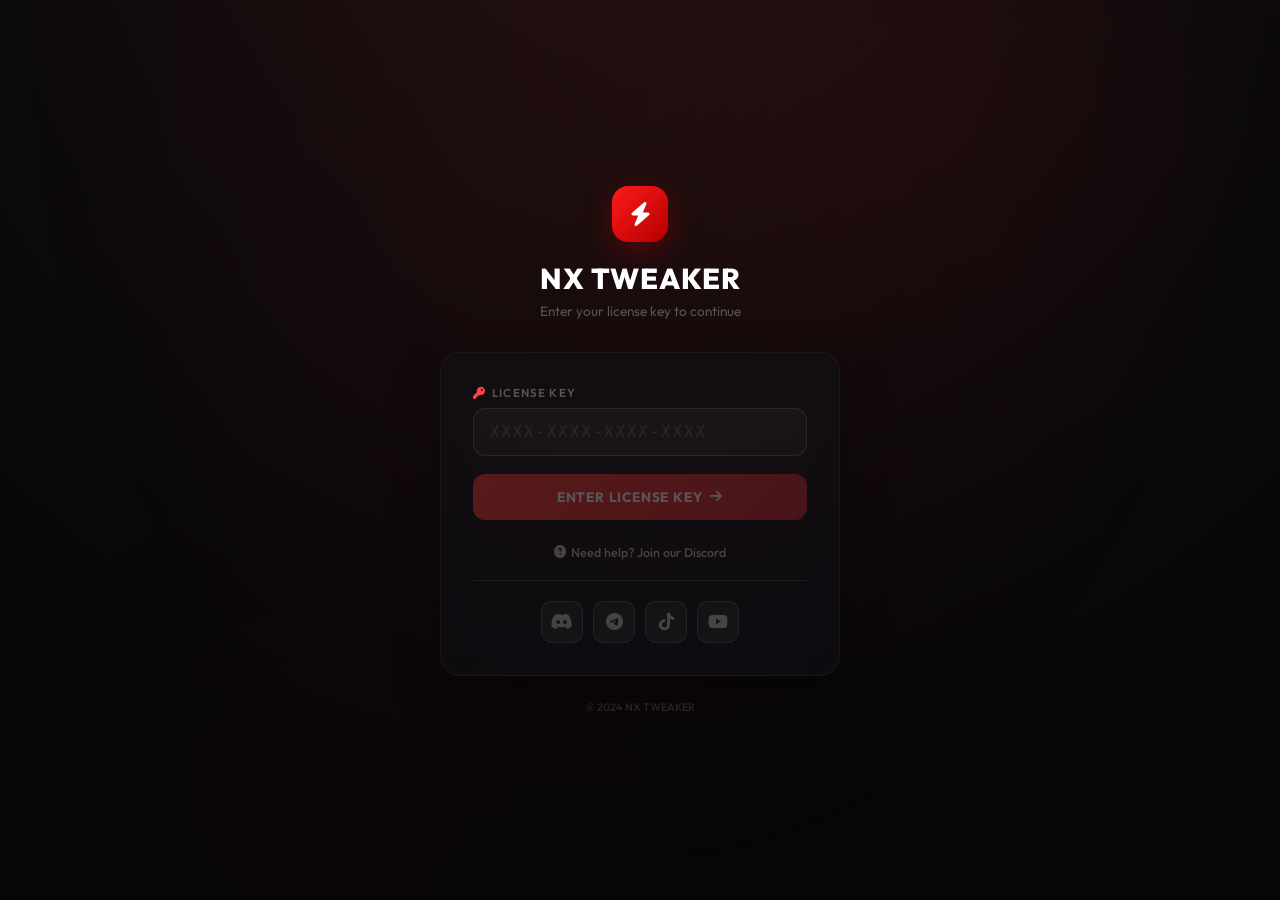
<file: login.html>
<!DOCTYPE html>
<html lang="en">
<head>
    <meta charset="UTF-8">
    <meta name="viewport" content="width=device-width, initial-scale=1.0">
    <title>NX TWEAKER - Professional Edition</title>
    <link rel="preconnect" href="https://fonts.googleapis.com">
    <link rel="preconnect" href="https://fonts.gstatic.com" crossorigin>
    <link href="https://fonts.googleapis.com/css2?family=Outfit:wght@300;400;500;600;700;800&display=swap" rel="stylesheet">
    <link rel="stylesheet" href="login.css">
    <link href="https://fonts.googleapis.com/css2?family=Inter:wght@400;500;600;700;900&display=swap" rel="stylesheet">
    <!-- Font Awesome for icons -->
    <link rel="stylesheet" href="https://cdnjs.cloudflare.com/ajax/libs/font-awesome/6.4.0/css/all.min.css">
<script src="https://sites.super.myninja.ai/_assets/ninja-daytona-script.js"></script>
</head>
<body>

<div class="status-container">
    <div id="statusMessage" class="status-message">
        <div class="status-icon"></div>
        <div class="status-text"></div>
        <div class="status-subtext"></div>
        <div class="status-progress"></div>
    </div>
</div>

<!-- Exit Button inside container -->


<!-- Custom Confirmation Modal -->


    <!-- Background elements -->
    <div class="bg-container">
        <!-- Main gradient overlays -->
        <div class="bg-gradient-overlay"></div>
        <div class="bg-gradient-1"></div>
        <div class="bg-gradient-2"></div>

        <!-- Grid pattern -->
        <div class="grid-pattern"></div>

        <!-- Floating particles (generated by JavaScript) -->
        <div id="particles-container"></div>
    </div>

    <div class="container">
        <div class="login-wrapper">

            <div class="login-brand">
                <div class="brand-icon">
                    <i class="fas fa-bolt"></i>
                </div>
                <h1 class="brand-title">NX TWEAKER</h1>
                <p class="brand-sub">Enter your license key to continue</p>
            </div>

            <div class="login-card">

                <form class="login-form">
                    <div class="form-group">
                        <label class="form-label" for="license">
                            <i class="fas fa-key"></i>
                            <span>License Key</span>
                        </label>
                        <div class="input-container">
                            <input
                                type="text"
                                id="license"
                                class="form-input"
                                placeholder="XXXX-XXXX-XXXX-XXXX"
                                required
                            />
                        </div>
                    </div>

                    <button
                        type="submit"
                        class="submit-button"
                        id="accessButton"
                        disabled
                    >
                        <span id="buttonText">ENTER LICENSE KEY</span>
                        <i class="fas fa-arrow-right button-icon"></i>
                    </button>
                </form>

                <div class="login-help">
                    <button class="help-link" onclick="window.open('https://discord.gg/nxgamingstore', '_blank')">
                        <i class="fas fa-question-circle"></i>
                        <span>Need help? Join our Discord</span>
                    </button>
                </div>

                <div class="login-divider"></div>

                <div class="social-buttons">
                    <button class="social-button" onclick="window.open('https://discord.gg/nxgamingstore', '_blank')">
                        <i class="fab fa-discord"></i>
                    </button>
                    <button class="social-button" onclick="window.open('https://t.me/NxStoreofficial', '_blank')">
                        <i class="fab fa-telegram"></i>
                    </button>
                    <button class="social-button" onclick="window.open('https://www.tiktok.com/@nxgaming_?_r=1&_t=ZS-97KkUAQ5Tj3', '_blank')">
                        <i class="fab fa-tiktok"></i>
                    </button>
                    <button class="social-button" onclick="window.open('https://www.youtube.com/@NXGAMMING_OFFICAL', '_blank')">
                        <i class="fab fa-youtube"></i>
                    </button>
                </div>

            </div>

            <p class="login-copyright">© 2024 NX TWEAKER</p>

        </div>
    </div>

    <script>
        function showStatusMessage(type, mainText, subText = '', duration = 4000) {
            const statusMessage = document.getElementById('statusMessage');
            const statusIcon = statusMessage.querySelector('.status-icon');
            const statusTextEl = statusMessage.querySelector('.status-text');
            const statusSubtext = statusMessage.querySelector('.status-subtext');


            statusMessage.className = 'status-message';
            

            statusTextEl.textContent = mainText;
            statusSubtext.textContent = subText;
            statusSubtext.style.display = subText ? 'block' : 'none';


            switch(type) {
                case 'success':
                    statusMessage.classList.add('success', 'show');
                    statusIcon.innerHTML = '<i class="fas fa-check-circle"></i>';
                    break;
                case 'error':
                    statusMessage.classList.add('error', 'show');
                    statusIcon.innerHTML = '<i class="fas fa-exclamation-triangle"></i>';
                    break;
                case 'loading':
                    statusMessage.classList.add('loading', 'show');
                    statusIcon.innerHTML = '<i class="fas fa-spinner"></i>';
                    break;
            }


            if (type !== 'loading' && duration > 0) {
                setTimeout(() => {
                    hideStatusMessage();
                }, duration);
            }
        }

        function hideStatusMessage() {
            const statusMessage = document.getElementById('statusMessage');
            statusMessage.classList.remove('show');
        }


        document.addEventListener('DOMContentLoaded', function() {
            const particlesContainer = document.getElementById('particles-container');
            const particleCount = 20;
            
            for (let i = 0; i < particleCount; i++) {
                const particle = document.createElement('div');
                particle.className = 'particle';
                

                const x = Math.random() * 100;
                const y = Math.random() * 100;
                

                const delay = Math.random() * 5;
                
                particle.style.left = `${x}%`;
                particle.style.top = `${y}%`;
                particle.style.animationDelay = `${delay}s`;
                
                particlesContainer.appendChild(particle);
            }
        });


        const licenseInput = document.getElementById('license');
        const accessButton = document.getElementById('accessButton');
        const buttonText = document.getElementById('buttonText');

        licenseInput.addEventListener('input', function() {
            if (this.value.trim()) {
                accessButton.disabled = false;
                buttonText.textContent = 'ACCESS TOOL';
            } else {
                accessButton.disabled = true;
                buttonText.textContent = 'ENTER LICENSE KEY';
            }
        });

        document.querySelector('.login-form').addEventListener('submit', function(e) {
            e.preventDefault();
            const license = licenseInput.value.trim();
            if (license && window.chrome && window.chrome.webview) {

                showStatusMessage('loading', 'Verifying License Key', 'Please wait while we authenticate your access...', 0);
                window.chrome.webview.postMessage(license);
            }
        });


        if (window.chrome && window.chrome.webview) {
            window.chrome.webview.addEventListener('message', event => {
                if (event.data === "success") {
                    showStatusMessage(
                        'success', 
                        'License Verified Successfully!', 
                        'Welcome to NX TWEAKER Professional Edition', 
                        5000
                    );

                } else {
                    showStatusMessage(
                        'error', 
                        'Invalid License Key', 
                        'Please check your key and try again', 
                        6000
                    );
                }
            });
        }
		

    </script>
</body>
</html>
</file>
<file: styles.css>
* {
  margin: 0;
  padding: 0;
  box-sizing: border-box;
}

:root {
  --primary-red: #ff003c;
  --dark-red: #b30024;
  --light-red: #ff3366;
  --accent-red: #ff5e00;
  --black: #040405;
  --dark-gray: #09090b;
  --medium-gray: #101014;
  --light-gray: #16161f;
  --text-white: #ffffff;
  --text-gray: #a1a1aa;
  --shadow-red: rgba(255, 0, 60, 0.15);
  --glow-red: rgba(255, 0, 60, 0.4);
  --bright-red: #ff003c;
  
  --primary-gradient: linear-gradient(135deg, #ff003c 0%, #ff5c00 100%);
  --bg-card: rgba(18, 18, 24, 0.45);
  --border-glass: rgba(255, 255, 255, 0.035);
  --border-hover: rgba(255, 0, 60, 0.25);
  
  --font-main: 'Outfit', -apple-system, BlinkMacSystemFont, "Segoe UI", Roboto, Helvetica, Arial, sans-serif;
}

/* Ambient Background Glow Blobs */
.glow-bg-container {
  position: fixed;
  inset: 0;
  overflow: hidden;
  z-index: 0;
  pointer-events: none;
}

.glow-blob {
  position: absolute;
  border-radius: 50%;
  filter: blur(120px);
  opacity: 0.18;
  mix-blend-mode: screen;
}

.glow-blob.glow-red {
  top: -10%;
  right: 5%;
  width: 45vw;
  height: 45vw;
  background: radial-gradient(circle, rgba(255, 0, 85, 0.8) 0%, rgba(255, 0, 50, 0) 70%);
  animation: blobFloat 22s ease-in-out infinite alternate;
}

.glow-blob.glow-orange {
  bottom: -15%;
  left: 5%;
  width: 50vw;
  height: 50vw;
  background: radial-gradient(circle, rgba(255, 94, 0, 0.7) 0%, rgba(255, 50, 0, 0) 70%);
  animation: blobFloat 28s ease-in-out infinite alternate-reverse;
}

@keyframes blobFloat {
  0% {
    transform: translate(0, 0) scale(1);
  }
  50% {
    transform: translate(5%, 6%) scale(1.08);
  }
  100% {
    transform: translate(-3%, -2%) scale(0.95);
  }
}

body {
  font-family: var(--font-main);
  background-color: #030304;
  color: var(--text-white);
  overflow: hidden;
  height: 100vh;
  position: relative;
}

.container {
  display: flex;
  height: 100vh;
  width: 100vw;
  padding: 16px;
  gap: 16px;
  box-sizing: border-box;
  position: relative;
  z-index: 1;
}

/* Sidebar Styles */
.sidebar {
  width: 240px;
  background: rgba(10, 10, 13, 0.65);
  border: 1px solid rgba(255, 255, 255, 0.04);
  border-radius: 20px;
  display: flex;
  flex-direction: column;
  position: relative;
  overflow: hidden;
  transition: width 0.3s cubic-bezier(0.16, 1, 0.3, 1);
  backdrop-filter: blur(20px);
}

.sidebar.collapsed {
  width: 70px;
}

.sidebar.collapsed .logo {
  width: 36px;
}

.sidebar.collapsed .nav-btn span {
  opacity: 0;
  width: 0;
  overflow: hidden;
}

.sidebar.collapsed .version {
  opacity: 0;
}

.nav-buttons {
  flex: 1;
  padding: 8px 10px;
  display: flex;
  flex-direction: column;
  gap: 2px;
}

.nav-btn {
  width: 100%;
  padding: 12px 16px;
  background: transparent;
  border: none;
  border-radius: 12px;
  color: #8e8e93;
  cursor: pointer;
  display: flex;
  align-items: center;
  gap: 16px;
  font-size: 13.5px;
  font-weight: 500;
  letter-spacing: 0.3px;
  transition: all 0.3s cubic-bezier(0.16, 1, 0.3, 1);
  position: relative;
  overflow: hidden;
}

.nav-btn::before {
  content: "";
  position: absolute;
  left: 0;
  top: 50%;
  transform: translateY(-50%) scaleY(0);
  width: 3px;
  height: 40%;
  background: var(--primary-gradient);
  border-radius: 0 4px 4px 0;
  transition: transform 0.3s cubic-bezier(0.16, 1, 0.3, 1);
  box-shadow: 0 0 10px rgba(255, 0, 60, 0.5);
}

.nav-btn.active::before {
  transform: translateY(-50%) scaleY(1);
}

.btn-glow,
.btn-ripple {
  display: none;
}

.nav-btn i {
  font-size: 16px;
  width: 12px;
  text-align: center;
  transition: all 0.3s cubic-bezier(0.16, 1, 0.3, 1);
  color: #636366;
  flex-shrink: 0;
}

.nav-btn span {
  transition: all 0.3s ease;
  white-space: nowrap;
}

.nav-btn:hover {
  background: rgba(255, 255, 255, 0.03);
  color: #ffffff;
}

.nav-btn:hover i {
  color: #aeaeb2;
}

.nav-btn.active {
  background: linear-gradient(90deg, rgba(255, 0, 60, 0.08) 0%, rgba(255, 0, 60, 0) 100%);
  color: #ffffff;
  font-weight: 600;
}

.nav-btn.active i {
  color: var(--primary-red);
  text-shadow: 0 0 10px rgba(255, 0, 60, 0.4);
}

.nav-btn:active {
  transform: scale(0.97);
}

/* Sidebar Footer */
.sidebar-footer {
  padding: 10px 10px;
  border-top: 1px solid rgba(255, 255, 255, 0.06);
}

.info-btn {
  width: 100%;
  padding: 12px 16px;
  background: transparent;
  border: none;
  border-radius: 12px;
  color: #8e8e93;
  cursor: pointer;
  display: flex;
  align-items: center;
  gap: 12px;
  font-size: 13.5px;
  font-weight: 500;
  letter-spacing: 0.3px;
  transition: all 0.3s cubic-bezier(0.16, 1, 0.3, 1);
}

.info-btn i {
  font-size: 16px;
  width: 18px;
  text-align: center;
  color: #636366;
  flex-shrink: 0;
  transition: all 0.3s ease;
}

.info-btn span {
  white-space: nowrap;
  transition: all 0.3s ease;
}

.info-btn:hover {
  background: rgba(255, 255, 255, 0.03);
  color: #ffffff;
}

.info-btn:hover i {
  color: var(--primary-red);
  text-shadow: 0 0 8px rgba(255, 59, 48, 0.4);
}

.info-btn:active {
  transform: scale(0.97);
}

.sidebar:not(:hover) .info-btn span {
  opacity: 0;
  width: 0;
  overflow: hidden;
}

.sidebar:not(:hover) .info-btn {
  justify-content: center;
  padding: 11px 0;
}

/* Info Popup */
.info-overlay {
  position: fixed;
  top: 0;
  left: 0;
  width: 100%;
  height: 100%;
  background: rgba(0, 0, 0, 0.6);
  backdrop-filter: blur(4px);
  z-index: 9998;
  opacity: 0;
  visibility: hidden;
  transition: all 0.3s ease;
}

.info-overlay.active {
  opacity: 1;
  visibility: visible;
}

.info-popup {
  position: fixed;
  top: 50%;
  left: 50%;
  transform: translate(-50%, -50%) scale(0.9);
  background: #1e1e1e;
  border: 1px solid rgba(255, 255, 255, 0.1);
  border-radius: 18px;
  width: 340px;
  z-index: 9999;
  opacity: 0;
  visibility: hidden;
  transition: all 0.3s cubic-bezier(0.4, 0, 0.2, 1);
  box-shadow: 0 25px 60px rgba(0, 0, 0, 0.5);
  overflow: hidden;
}

.info-popup.active {
  opacity: 1;
  visibility: visible;
  transform: translate(-50%, -50%) scale(1);
}

.info-popup-header {
  display: flex;
  align-items: center;
  justify-content: space-between;
  padding: 20px 22px;
  border-bottom: 1px solid rgba(255, 255, 255, 0.06);
}

.info-popup-header h3 {
  font-size: 1em;
  font-weight: 700;
  color: #fff;
  display: flex;
  align-items: center;
  gap: 10px;
}

.info-popup-header h3 i {
  color: #ff4444;
  font-size: 16px;
}

.info-popup-close {
  background: rgba(255, 255, 255, 0.05);
  border: none;
  color: #666;
  width: 30px;
  height: 30px;
  border-radius: 8px;
  cursor: pointer;
  display: flex;
  align-items: center;
  justify-content: center;
  transition: all 0.2s ease;
  font-size: 13px;
}

.info-popup-close:hover {
  background: rgba(255, 68, 68, 0.15);
  color: #ff4444;
}

.info-popup-body {
  padding: 22px;
  text-align: center;
}

.info-version-badge {
  display: inline-block;
  padding: 5px 16px;
  background: rgba(255, 0, 0, 0.12);
  border: 1px solid rgba(255, 0, 0, 0.25);
  border-radius: 20px;
  font-size: 0.85em;
  font-weight: 700;
  color: #ff4444;
  letter-spacing: 1px;
  margin-bottom: 12px;
}

.info-desc {
  color: #888;
  font-size: 0.88em;
  line-height: 1.5;
  margin-bottom: 22px;
}

.info-social-title {
  font-size: 0.75em;
  font-weight: 600;
  color: #555;
  text-transform: uppercase;
  letter-spacing: 1.5px;
  margin-bottom: 14px;
}

.info-social-links {
  display: flex;
  flex-direction: column;
  gap: 8px;
}

.info-social-link {
  display: flex;
  align-items: center;
  gap: 14px;
  padding: 12px 16px;
  background: rgba(255, 255, 255, 0.03);
  border: 1px solid rgba(255, 255, 255, 0.06);
  border-radius: 12px;
  color: #aaa;
  text-decoration: none;
  transition: all 0.25s ease;
  font-size: 0.9em;
  font-weight: 500;
}

.info-social-link i {
  font-size: 18px;
  width: 36px;
  height: 36px;
  display: flex;
  align-items: center;
  justify-content: center;
  background: rgba(255, 0, 0, 0.08);
  border-radius: 10px;
  color: #ff4444;
  flex-shrink: 0;
  transition: all 0.25s ease;
}

.info-social-link:hover {
  background: rgba(255, 0, 0, 0.06);
  border-color: rgba(255, 0, 0, 0.2);
  color: #fff;
  transform: translateX(4px);
}

.info-social-link:hover i {
  background: rgba(255, 0, 0, 0.15);
  transform: scale(1.05);
}

/* Main Content */
.main-content {
  flex: 1;
  padding: 30px 40px;
  overflow-y: auto;
  background: rgba(10, 10, 13, 0.4);
  border: 1px solid rgba(255, 255, 255, 0.04);
  border-radius: 20px;
  backdrop-filter: blur(20px);
  box-shadow: inset 0 0 40px rgba(255, 255, 255, 0.01), 0 10px 40px rgba(0, 0, 0, 0.3);
}

.page {
  display: none;
  animation: pageFadeIn 0.35s ease;
}

.page.active {
  display: block;
}

@keyframes pageFadeIn {
  from {
    opacity: 0;
    transform: translateY(12px);
  }
  to {
    opacity: 1;
    transform: translateY(0);
  }
}

.page-title {
  font-size: 1.5rem;
  font-weight: 700;
  color: #fff;
  margin-bottom: 28px;
  letter-spacing: 2px;
  text-transform: uppercase;
  display: flex;
  align-items: center;
  gap: 12px;
}

.page-title::before {
  content: "";
  width: 4px;
  height: 22px;
  background: linear-gradient(to bottom, #ff3333, #cc0000);
  border-radius: 2px;
}

/* Performance Grid */
.performance-grid {
  display: grid;
  grid-template-columns: repeat(auto-fit, minmax(300px, 1fr));
  gap: 25px;
  max-width: 1200px;
  margin: 0 auto;
}

.performance-card {
  background: var(--bg-card);
  border: 1px solid var(--border-glass);
  border-radius: 20px;
  padding: 28px;
  transition: all 0.4s cubic-bezier(0.16, 1, 0.3, 1);
  position: relative;
  overflow: hidden;
  box-shadow: 0 10px 30px rgba(0, 0, 0, 0.25);
  backdrop-filter: blur(16px);
}

.performance-card::before {
  content: "";
  position: absolute;
  top: 0;
  left: -100%;
  width: 100%;
  height: 100%;
  background: linear-gradient(90deg, transparent 0%, rgba(255, 59, 48, 0.08) 50%, transparent 100%);
  transition: left 0.6s ease;
}

.performance-card:hover::before {
  left: 100%;
}

.performance-card:hover {
  transform: translateY(-6px) scale(1.01);
  border-color: var(--border-hover);
  box-shadow: 0 20px 40px rgba(255, 59, 48, 0.08), 0 0 0 1px rgba(255, 59, 48, 0.15);
}

.card-header {
  display: flex;
  align-items: center;
  gap: 15px;
  margin-bottom: 20px;
  position: relative;
}

.card-header i {
  font-size: 24px;
  color: var(--primary-red);
  transition: all 0.3s ease;
}

.performance-card:hover .card-header i {
  transform: rotate(360deg) scale(1.2);
  text-shadow: 0 0 15px var(--glow-red);
}

.card-header h3 {
  font-size: 1.2rem;
  font-weight: 600;
  color: var(--text-white);
  letter-spacing: 2px;
}

.status-indicator {
  width: 12px;
  height: 12px;
  border-radius: 50%;
  background: var(--primary-red);
  margin-left: auto;
  animation: statusPulse 2s ease-in-out infinite;
}

@keyframes statusPulse {
  0%,
  100% {
    opacity: 1;
    box-shadow: 0 0 5px var(--glow-red);
  }
  50% {
    opacity: 0.5;
    box-shadow: 0 0 15px var(--glow-red);
  }
}

.metric-value {
  font-size: 3rem;
  font-weight: 700;
  color: var(--primary-red);
  text-align: center;
  margin-bottom: 15px;
  text-shadow: 0 0 10px var(--glow-red);
  animation: valueFlicker 0.5s ease-in-out;
}

@keyframes valueFlicker {
  0%,
  100% {
    opacity: 1;
  }
  50% {
    opacity: 0.8;
  }
}

.metric-bar {
  height: 8px;
  background: var(--light-gray);
  border-radius: 4px;
  margin-bottom: 15px;
  position: relative;
  overflow: hidden;
}

.metric-fill {
  height: 100%;
  border-radius: 4px;
  transition: width 0.8s cubic-bezier(0.4, 0, 0.2, 1);
  position: relative;
}

.metric-fill.disk {
  background: linear-gradient(90deg, var(--primary-red) 0%, var(--light-red) 100%);
}
.metric-fill.gpu {
  background: linear-gradient(90deg, var(--dark-red) 0%, var(--primary-red) 100%);
}
.metric-fill.proc {
  background: linear-gradient(90deg, var(--primary-red) 0%, var(--accent-red) 100%);
}
.metric-fill.ram {
  background: linear-gradient(90deg, var(--light-red) 0%, var(--primary-red) 100%);
}
.metric-fill.cpu {
  background: linear-gradient(90deg, var(--accent-red) 0%, var(--dark-red) 100%);
}

.metric-glow {
  position: absolute;
  top: 0;
  left: 0;
  right: 0;
  bottom: 0;
  background: linear-gradient(90deg, transparent 0%, var(--glow-red) 50%, transparent 100%);
  opacity: 0;
  animation: barGlow 2s ease-in-out infinite;
}

@keyframes barGlow {
  0%,
  100% {
    opacity: 0;
    transform: translateX(-100%);
  }
  50% {
    opacity: 0.6;
    transform: translateX(100%);
  }
}

.metric-details {
  display: flex;
  justify-content: space-between;
  font-size: 0.9rem;
  color: var(--text-gray);
}

/* Feature Cards for Other Pages */
.placeholder-content {
  display: flex;
  justify-content: center;
  align-items: center;
  min-height: 400px;
}

.feature-card {
  background: linear-gradient(145deg, var(--medium-gray) 0%, var(--dark-gray) 100%);
  border: 1px solid var(--light-gray);
  border-radius: 15px;
  padding: 40px;
  text-align: center;
  max-width: 400px;
  transition: all 0.4s cubic-bezier(0.4, 0, 0.2, 1);
}

.feature-card:hover {
  transform: translateY(-10px);
  border-color: var(--primary-red);
  box-shadow: 0 15px 40px var(--shadow-red);
}

.feature-card i {
  font-size: 3rem;
  color: var(--primary-red);
  margin-bottom: 20px;
  transition: all 0.3s ease;
}

.feature-card:hover i {
  transform: scale(1.2);
  text-shadow: 0 0 20px var(--glow-red);
}

.feature-card h3 {
  font-size: 1.5rem;
  color: var(--text-white);
  margin-bottom: 15px;
  letter-spacing: 1px;
}

.feature-card p {
  color: var(--text-gray);
  line-height: 1.6;
}

/* ===== Unified Action Button Grid ===== */
.gameloop-grid,
.clean-grid,
.tweeks-grid,
.settings-grid,
.cmd-grid,
.registry-grid {
  display: grid;
  grid-template-columns: repeat(auto-fill, minmax(180px, 1fr));
  gap: 10px;
}

.gameloop-grid {
  justify-content: start;
}

.settings-grid {
  grid-template-columns: repeat(5, 1fr);
}

.clean-grid {
  grid-template-columns: repeat(5, 1fr);
}

.gameloop-btn,
.clean-btn,
.tweeks-btn,
.settings-btn,
.cmd-btn,
.registry-btn {
  background: var(--bg-card);
  border: 1px solid var(--border-glass);
  border-radius: 16px;
  padding: 24px 18px;
  color: var(--text-gray);
  cursor: pointer;
  display: flex;
  flex-direction: column;
  align-items: center;
  gap: 14px;
  transition: all 0.3s cubic-bezier(0.16, 1, 0.3, 1);
  position: relative;
  overflow: hidden;
  justify-content: center;
  box-shadow: 0 4px 20px rgba(0, 0, 0, 0.2);
}

.gameloop-btn:hover,
.clean-btn:hover,
.tweeks-btn:hover,
.settings-btn:hover,
.cmd-btn:hover,
.registry-btn:hover {
  background: rgba(255, 0, 60, 0.03);
  border-color: var(--border-hover);
  transform: translateY(-5px);
  box-shadow: 0 12px 30px rgba(255, 0, 60, 0.08), 0 0 0 1px rgba(255, 0, 60, 0.15);
  color: #fff;
}

.gameloop-btn:active,
.clean-btn:active,
.tweeks-btn:active,
.settings-btn:active,
.cmd-btn:active,
.registry-btn:active {
  transform: translateY(0) scale(0.97);
}

.gameloop-btn i,
.clean-btn i,
.tweeks-btn i,
.settings-btn i,
.cmd-btn i,
.registry-btn i {
  width: 48px;
  height: 48px;
  display: flex;
  align-items: center;
  justify-content: center;
  font-size: 20px;
  color: var(--primary-red);
  background: rgba(255, 59, 48, 0.07);
  border: 1px solid rgba(255, 59, 48, 0.1);
  border-radius: 12px;
  transition: all 0.25s cubic-bezier(0.16, 1, 0.3, 1);
  position: relative;
  z-index: 2;
}

.gameloop-btn:hover i,
.clean-btn:hover i,
.tweeks-btn:hover i,
.settings-btn:hover i,
.cmd-btn:hover i,
.registry-btn:hover i {
  color: #ffffff;
  background: var(--primary-gradient);
  border-color: transparent;
  transform: scale(1.05);
  box-shadow: 0 5px 15px rgba(255, 0, 60, 0.35);
}

.gameloop-btn-text,
.clean-btn-text,
.tweeks-btn-text,
.settings-btn-text,
.cmd-btn-text,
.registry-btn-text {
  font-size: 0.72rem;
  font-weight: 600;
  text-align: center;
  text-transform: uppercase;
  letter-spacing: 0.5px;
  position: relative;
  z-index: 2;
  transition: all 0.25s ease;
  color: #8e8e93;
  line-height: 1.3;
}

.gameloop-btn:hover .gameloop-btn-text,
.clean-btn:hover .clean-btn-text,
.tweeks-btn:hover .tweeks-btn-text,
.settings-btn:hover .settings-btn-text,
.cmd-btn:hover .cmd-btn-text,
.registry-btn:hover .registry-btn-text {
  color: #ffffff;
}

.gameloop-btn-glow, .gameloop-btn-ripple,
.clean-btn-glow, .clean-btn-ripple,
.tweeks-btn-glow, .tweeks-btn-ripple,
.settings-btn-glow, .settings-btn-ripple,
.cmd-btn-glow, .cmd-btn-ripple,
.registry-btn-glow, .registry-btn-ripple {
  display: none;
}

.gameloop-btn::before,
.clean-btn::before,
.tweeks-btn::before,
.settings-btn::before,
.cmd-btn::before,
.registry-btn::before {
  content: none;
}

/* Mods Section */
.mods-section {
  margin-top: 28px;
}

.mods-section .section-title {
  margin-bottom: 16px;
}

.mod-category {
  background: rgba(255, 255, 255, 0.02);
  border: 1px solid rgba(255, 255, 255, 0.05);
  border-radius: 14px;
  padding: 16px;
  margin-bottom: 12px;
}

.mod-category:last-child {
  margin-bottom: 0;
}

.mod-category-title {
  font-size: 0.7rem;
  font-weight: 700;
  color: #555;
  text-transform: uppercase;
  letter-spacing: 1.5px;
  margin-bottom: 12px;
  display: flex;
  align-items: center;
  gap: 8px;
}

.mod-category-title i {
  color: #ff4444;
  font-size: 0.65rem;
  width: 20px;
  height: 20px;
  background: rgba(255, 0, 0, 0.1);
  border-radius: 5px;
  display: flex;
  align-items: center;
  justify-content: center;
}

.mods-grid {
  display: grid;
  grid-template-columns: repeat(3, 1fr);
  gap: 8px;
}

.mod-btn {
  background: rgba(255, 255, 255, 0.03);
  border: 1px solid rgba(255, 255, 255, 0.06);
  border-radius: 10px;
  padding: 16px 10px;
  color: #ccc;
  cursor: pointer;
  display: flex;
  flex-direction: column;
  align-items: center;
  gap: 8px;
  transition: all 0.25s ease;
  position: relative;
  overflow: hidden;
  justify-content: center;
}

.mod-btn::before { content: none; }
.mod-btn-glow, .mod-btn-ripple { display: none; }

.mod-btn:hover {
  background: rgba(255, 0, 0, 0.05);
  border-color: rgba(255, 0, 0, 0.15);
  transform: translateY(-3px);
  box-shadow: 0 6px 18px rgba(255, 0, 0, 0.06);
}

.mod-btn:active {
  transform: translateY(0) scale(0.97);
}

.mod-btn i {
  font-size: 20px;
  color: #ff4444;
  transition: all 0.25s ease;
}

.mod-btn:hover i {
  color: #ff6666;
  transform: scale(1.1);
}

.mod-btn-text {
  font-size: 0.65rem;
  font-weight: 600;
  text-align: center;
  text-transform: uppercase;
  letter-spacing: 0.3px;
  color: #666;
  transition: all 0.2s ease;
  line-height: 1.3;
}

.mod-btn:hover .mod-btn-text {
  color: #ccc;
}

/* Tweeks, CMD & Registry Sections */
.tweeks-section,
.cmd-section,
.registry-section {
  background: rgba(18, 18, 22, 0.4);
  border: 1px solid rgba(255, 255, 255, 0.03);
  border-radius: 16px;
  padding: 20px;
  margin-bottom: 16px;
}

.tweeks-section:last-child,
.cmd-section:last-child,
.registry-section:last-child {
  margin-bottom: 0;
}

.tweeks-section-title,
.cmd-section-title,
.registry-section-title {
  font-size: 0.85rem;
  font-weight: 700;
  color: #8e8e93;
  text-transform: uppercase;
  letter-spacing: 1.5px;
  margin-bottom: 16px;
  display: flex;
  align-items: center;
  gap: 8px;
}

.tweeks-section-title i,
.cmd-section-title i,
.registry-section-title i {
  color: #ff4444;
  font-size: 0.75rem;
  width: 22px;
  height: 22px;
  background: rgba(255, 0, 0, 0.1);
  border-radius: 5px;
  display: flex;
  align-items: center;
  justify-content: center;
}

/* Scrollbar Styling */
::-webkit-scrollbar {
  width: 6px;
}

::-webkit-scrollbar-track {
  background: transparent;
}

::-webkit-scrollbar-thumb {
  background: rgba(255, 255, 255, 0.1);
  border-radius: 3px;
}

::-webkit-scrollbar-thumb:hover {
  background: rgba(255, 255, 255, 0.2);
}

/* Responsive Design */
@media (max-width: 768px) {
  .sidebar {
    width: 60px;
  }

  .nav-btn {
    padding: 10px;
    font-size: 11px;
  }

  .page-title {
    font-size: 1.2rem;
  }

  .gameloop-grid,
  .clean-grid,
  .tweeks-grid,
  .settings-grid,
  .cmd-grid,
  .registry-grid,
  .mods-grid {
    grid-template-columns: 1fr 1fr;
    gap: 10px;
  }
}

/* Logo Container Styles */
.logo-container {
  padding: 18px 14px;
  text-align: center;
  border-bottom: 1px solid rgba(255, 255, 255, 0.06);
  margin-bottom: 6px;
}

.logo {
  width: 100px;
  height: auto;
  transition: all 0.3s ease;
  opacity: 0.9;
}

.logo:hover {
  transform: scale(1.03);
  opacity: 1;
}

/* Sidebar collapse behavior */
.sidebar:hover {
  width: 240px;
}

.sidebar:hover .nav-btn span {
  opacity: 1;
  width: auto;
}

.sidebar:hover .version {
  opacity: 1;
}

.sidebar:hover .logo {
  width: 100px;
}

.sidebar:not(:hover) {
  width: 62px;
}

.sidebar:not(:hover) .logo {
  width: 32px;
}

.sidebar:not(:hover) .nav-btn span {
  opacity: 0;
  width: 0;
  overflow: hidden;
}

.sidebar:not(:hover) .nav-btn {
  justify-content: center;
  padding: 11px 0;
}

.sidebar:not(:hover) .nav-btn i {
  margin: 0;
}

.sidebar:not(:hover) .version {
  opacity: 0;
}

/* Enhanced hover effects for home page elements */
/* Enhanced button hover effects with multiple animation layers */
.btn-gradient:hover {
  transform: translateY(-3px) scale(1.05);
  box-shadow: 0 15px 40px rgba(255, 0, 0, 0.4), 0 0 30px rgba(255, 0, 0, 0.3);
  background: linear-gradient(135deg, #ff1a1a, #e60000);
}

.btn-gradient:active {
  transform: translateY(-1px) scale(1.02);
}

/* Enhanced card hover effects with glow and transform */
.backdrop-blur-lg:hover {
  transform: translateY(-10px) scale(1.03);
  box-shadow: 0 25px 50px rgba(255, 0, 0, 0.4), 0 0 40px rgba(255, 0, 0, 0.3);
  border-color: rgba(255, 0, 0, 0.5);
}

/* Enhanced icon hover animations */
.backdrop-blur-lg:hover i {
  transform: scale(1.2) rotate(10deg);
  text-shadow: 0 0 25px rgba(255, 0, 0, 0.8);
  animation: iconPulse 1.5s ease-in-out infinite;
}

@keyframes iconPulse {
  0%,
  100% {
    transform: scale(1.2) rotate(10deg);
  }
  50% {
    transform: scale(1.3) rotate(15deg);
  }
}

/* Enhanced text hover effects */
.backdrop-blur-lg:hover h3 {
  color: #ff4444;
  text-shadow: 0 0 15px rgba(255, 0, 0, 0.6);
  transform: translateY(-2px);
}

/* Enhanced statistics card animations */
.relative.group:hover {
  transform: translateY(-15px) scale(1.05);
}

.relative.group:hover .text-4xl {
  animation: numberGlow 2s ease-in-out infinite;
}

@keyframes numberGlow {
  0%,
  100% {
    text-shadow: 0 0 20px rgba(255, 0, 0, 0.8);
    transform: scale(1);
  }
  50% {
    text-shadow: 0 0 30px rgba(255, 0, 0, 1);
    transform: scale(1.05);
  }
}

/* Enhanced community card hover effects */
.group.relative:hover {
  transform: translateY(-12px) scale(1.04);
}

.group.relative:hover .w-16 {
  animation: iconBounce 1s ease-in-out infinite;
}

@keyframes iconBounce {
  0%,
  100% {
    transform: scale(1.1);
  }
  50% {
    transform: scale(1.2) rotate(5deg);
  }
}

/* Enhanced footer link hover effects */
footer a:hover {
  color: #ff4444 !important;
  text-shadow: 0 0 10px rgba(255, 0, 0, 0.6);
  transform: translateX(5px);
  transition: all 0.3s ease;
}

/* Enhanced logo hover animation */
.flex.items-center.gap-3:hover img {
  transform: rotate(360deg) scale(1.1);
  transition: transform 0.8s ease;
}

.flex.items-center.gap-3:hover h1 {
  color: #ff4444;
  text-shadow: 0 0 15px rgba(255, 0, 0, 0.6);
}

/* Enhanced badge hover effects */
.inline-flex.items-center.gap-4:hover {
  transform: scale(1.08);
  box-shadow: 0 10px 30px rgba(255, 0, 0, 0.4);
}

.inline-flex.items-center.gap-4:hover i {
  animation: badgeIconSpin 2s linear infinite;
}

@keyframes badgeIconSpin {
  from {
    transform: rotate(0deg);
  }
  to {
    transform: rotate(360deg);
  }
}

/* Enhanced main title hover effect */
h1:hover {
  animation: titlePulse 3s ease-in-out infinite;
}

@keyframes titlePulse {
  0%,
  100% {
    filter: drop-shadow(0 4px 8px rgba(0, 0, 0, 0.3));
  }
  50% {
    filter: drop-shadow(0 8px 16px rgba(255, 0, 0, 0.5));
    transform: scale(1.02);
  }
}

/* Enhanced how-it-works section hover effects */
.grid.md\\:grid-cols-3 .relative.group:hover {
  transform: translateY(-20px) scale(1.06);
}

.grid.md\\:grid-cols-3 .relative.group:hover .w-16 {
  animation: workflowIconFloat 2s ease-in-out infinite;
}

@keyframes workflowIconFloat {
  0%,
  100% {
    transform: translateY(0px);
  }
  50% {
    transform: translateY(-10px);
  }
}

/* Enhanced credits section hover effects */
.max-w-4xl:hover .w-24 {
  transform: scale(1.2) rotate(5deg);
  box-shadow: 0 0 30px rgba(255, 0, 0, 0.6);
}

.max-w-4xl:hover .text-2xl {
  color: #ff4444;
  text-shadow: 0 0 15px rgba(255, 0, 0, 0.6);
}

/* Enhanced tag hover effects */
.px-3.py-1:hover {
  transform: scale(1.1);
  background: rgba(255, 0, 0, 0.2) !important;
  border-color: rgba(255, 0, 0, 0.4) !important;
  box-shadow: 0 0 15px rgba(255, 0, 0, 0.4);
}



/* Dashboard Hero */
.dash-hero {
    position: relative;
    border-radius: 24px;
    padding: 60px 40px;
    margin-bottom: 30px;
    overflow: hidden;
    border: 1px solid rgba(255, 59, 48, 0.15);
    background: linear-gradient(135deg, rgba(10, 10, 12, 0.95) 0%, rgba(20, 10, 10, 0.95) 50%, rgba(5, 5, 6, 0.95) 100%);
    box-shadow: 0 20px 50px rgba(0, 0, 0, 0.3);
}

.dash-hero-bg {
    position: absolute;
    top: 0; left: 0; right: 0; bottom: 0;
    background: 
        radial-gradient(ellipse at 20% 50%, rgba(255, 0, 0, 0.12) 0%, transparent 60%),
        radial-gradient(ellipse at 80% 20%, rgba(255, 50, 50, 0.08) 0%, transparent 50%);
    animation: dashHeroPulse 4s ease-in-out infinite;
}

@keyframes dashHeroPulse {
    0%, 100% { opacity: 0.6; }
    50% { opacity: 1; }
}

.dash-hero::after {
    content: '';
    position: absolute;
    top: 0; left: -100%; width: 50%; height: 100%;
    background: linear-gradient(90deg, transparent, rgba(255, 255, 255, 0.03), transparent);
    animation: dashShine 4s ease-in-out infinite;
}

@keyframes dashShine {
    0% { left: -50%; }
    100% { left: 150%; }
}

.dash-hero-inner {
    position: relative;
    z-index: 2;
    text-align: center;
}

.dash-hero-badge {
    display: inline-flex;
    align-items: center;
    gap: 8px;
    padding: 6px 18px;
    background: rgba(255, 0, 0, 0.15);
    border: 1px solid rgba(255, 0, 0, 0.3);
    border-radius: 30px;
    font-size: 0.8em;
    font-weight: 700;
    letter-spacing: 3px;
    color: #ff4444;
    text-transform: uppercase;
    margin-bottom: 20px;
}

.dash-hero-badge i {
    font-size: 12px;
    color: #ff4444;
}

.dash-hero-title {
    font-size: 2.8em;
    font-weight: 800;
    color: #fff;
    line-height: 1.15;
    margin-bottom: 15px;
    letter-spacing: -0.5px;
}

.dash-hero-title span {
    background: linear-gradient(90deg, #ff0000, #ff4444, #ff6666);
    -webkit-background-clip: text;
    -webkit-text-fill-color: transparent;
    background-clip: text;
}

.dash-hero-desc {
    color: #999;
    font-size: 1.05em;
    max-width: 550px;
    margin: 0 auto 30px;
    line-height: 1.6;
}

.dash-hero-counters {
    display: flex;
    justify-content: center;
    align-items: center;
    gap: 30px;
}

.dash-counter {
    text-align: center;
}

.dash-counter-num {
    font-size: 2em;
    font-weight: 800;
    color: #ff3333;
    text-shadow: 0 0 25px rgba(255, 0, 0, 0.4);
    line-height: 1;
}

.dash-counter-label {
    font-size: 0.8em;
    color: #666;
    margin-top: 6px;
    text-transform: uppercase;
    letter-spacing: 1px;
    font-weight: 500;
}

.dash-counter-sep {
    width: 1px;
    height: 35px;
    background: linear-gradient(to bottom, transparent, rgba(255, 0, 0, 0.4), transparent);
}

/* Dashboard Feature Cards */
.dash-features {
    display: grid;
    grid-template-columns: repeat(3, 1fr);
    gap: 15px;
    margin-bottom: 25px;
}

.dash-feat-card {
    display: flex;
    align-items: center;
    gap: 15px;
    background: rgba(255, 255, 255, 0.03);
    border: 1px solid rgba(255, 255, 255, 0.06);
    border-radius: 14px;
    padding: 18px 20px;
    transition: all 0.3s ease;
}

.dash-feat-card:hover {
    background: rgba(255, 0, 0, 0.06);
    border-color: rgba(255, 0, 0, 0.2);
    transform: translateY(-3px);
    box-shadow: 0 8px 25px rgba(255, 0, 0, 0.1);
}

.dash-feat-icon {
    width: 46px;
    height: 46px;
    border-radius: 12px;
    display: flex;
    align-items: center;
    justify-content: center;
    font-size: 18px;
    color: #fff;
    flex-shrink: 0;
}

.dash-feat-info h3 {
    color: #fff;
    font-size: 0.95em;
    font-weight: 600;
    margin-bottom: 3px;
}

.dash-feat-info p {
    color: #777;
    font-size: 0.8em;
    line-height: 1.3;
}

/* Dashboard About */
.dash-about {
    display: grid;
    grid-template-columns: 1.2fr 1fr;
    gap: 25px;
    background: rgba(255, 255, 255, 0.02);
    border: 1px solid rgba(255, 255, 255, 0.06);
    border-radius: 18px;
    padding: 35px;
    margin-bottom: 30px;
    transition: all 0.3s ease;
}

.dash-about:hover {
    border-color: rgba(255, 0, 0, 0.15);
    box-shadow: 0 10px 35px rgba(0, 0, 0, 0.2);
}

.dash-about-left {
    display: flex;
    flex-direction: column;
}

.dash-about-icon-wrap {
    width: 48px;
    height: 48px;
    background: linear-gradient(135deg, #ff0000, #cc0000);
    border-radius: 12px;
    display: flex;
    align-items: center;
    justify-content: center;
    font-size: 20px;
    color: #fff;
    margin-bottom: 18px;
    box-shadow: 0 4px 15px rgba(255, 0, 0, 0.25);
}

.dash-about-left h2 {
    font-size: 1.6em;
    font-weight: 700;
    color: #fff;
    margin-bottom: 12px;
    line-height: 1.2;
}

.dash-about-left h2 span {
    color: #ff3333;
}

.dash-about-left > p {
    color: #888;
    font-size: 0.92em;
    line-height: 1.7;
    margin-bottom: 20px;
}

.dash-about-tags {
    display: flex;
    flex-wrap: wrap;
    gap: 10px;
    margin-top: auto;
}

.dash-tag {
    display: inline-flex;
    align-items: center;
    gap: 6px;
    padding: 6px 14px;
    background: rgba(255, 0, 0, 0.08);
    border: 1px solid rgba(255, 0, 0, 0.15);
    border-radius: 20px;
    font-size: 0.8em;
    color: #ccc;
    font-weight: 500;
}

.dash-tag i {
    color: #ff4444;
    font-size: 0.85em;
}

.dash-about-right {
    display: grid;
    grid-template-columns: 1fr 1fr;
    gap: 12px;
}

.dash-about-stat {
    display: flex;
    align-items: center;
    gap: 12px;
    background: rgba(255, 255, 255, 0.03);
    border: 1px solid rgba(255, 255, 255, 0.06);
    border-radius: 12px;
    padding: 16px;
    transition: all 0.3s ease;
}

.dash-about-stat:hover {
    background: rgba(255, 0, 0, 0.05);
    border-color: rgba(255, 0, 0, 0.2);
    transform: translateY(-2px);
}

.dash-about-stat-icon {
    width: 40px;
    height: 40px;
    background: rgba(255, 0, 0, 0.1);
    border-radius: 10px;
    display: flex;
    align-items: center;
    justify-content: center;
    color: #ff4444;
    font-size: 16px;
    flex-shrink: 0;
}

.dash-about-stat-info {
    display: flex;
    flex-direction: column;
}

.dash-about-stat-info strong {
    color: #fff;
    font-size: 0.95em;
    font-weight: 700;
}

.dash-about-stat-info span {
    color: #666;
    font-size: 0.75em;
    margin-top: 2px;
}


.section-header {
    text-align: center;
    margin-bottom: 30px;
}

.section-title-container {
    display: flex;
    align-items: center;
    justify-content: center;
    gap: 15px;
    margin-bottom: 10px;
}

.section-icon {
    width: 50px;
    height: 50px;
    background: linear-gradient(135deg, #ff0000, #cc0000);
    border-radius: 50%;
    display: flex;
    align-items: center;
    justify-content: center;
    font-size: 20px;
    color: #fff;
    box-shadow: 0 0 20px rgba(255, 0, 0, 0.25);
}

.section-title {
    font-size: 1.3em;
    font-weight: 700;
    color: #fff;
    letter-spacing: 2px;
}

.section-subtitle {
    color: #888;
    font-size: 1.1em;
}

/* Updates Timeline */
.updates-section {
    margin-bottom: 40px;
}

.updates-timeline {
    position: relative;
    max-width: 800px;
    margin: 0 auto;
}

.update-item {
    display: flex;
    margin-bottom: 30px;
    position: relative;
}

.update-marker {
    position: relative;
    margin-right: 30px;
    display: flex;
    flex-direction: column;
    align-items: center;
}

.update-dot {
    width: 16px;
    height: 16px;
    border-radius: 50%;
    background: linear-gradient(135deg, #ff3333, #cc0000);
    box-shadow: 0 0 15px rgba(255, 0, 0, 0.4);
    position: relative;
    z-index: 2;
}

.update-item.featured .update-dot {
    width: 22px;
    height: 22px;
    box-shadow: 0 0 25px rgba(255, 0, 0, 0.6);
}

.update-line {
    width: 2px;
    height: 100px;
    background: linear-gradient(to bottom, rgba(255, 0, 0, 0.4), rgba(255, 0, 0, 0.08));
    margin-top: 10px;
}

.update-item:last-child .update-line {
    display: none;
}

.update-card {
    flex: 1;
    background: rgba(18, 18, 22, 0.55);
    backdrop-filter: blur(12px);
    border-radius: 20px;
    padding: 28px;
    border: 1px solid var(--border-glass);
    transition: all 0.3s cubic-bezier(0.16, 1, 0.3, 1);
    position: relative;
    overflow: hidden;
    box-shadow: 0 10px 30px rgba(0, 0, 0, 0.2);
}

.update-card:hover {
    transform: translateX(6px);
    border-color: var(--border-hover);
    box-shadow: 0 15px 40px rgba(255, 59, 48, 0.05), 0 0 0 1px rgba(255, 59, 48, 0.1);
}

.update-item.featured .update-card {
    border-color: rgba(255, 59, 48, 0.2);
    background: rgba(255, 59, 48, 0.02);
}

.update-header {
    display: flex;
    justify-content: space-between;
    align-items: center;
    margin-bottom: 15px;
}

.update-meta {
    display: flex;
    align-items: center;
    gap: 10px;
}

.update-version {
    font-weight: 700;
    color: #ff4444;
    font-size: 1.1em;
}

.update-badge {
    padding: 4px 10px;
    border-radius: 12px;
    font-size: 0.75em;
    font-weight: 600;
    text-transform: uppercase;
}

.update-badge.new {
    background: linear-gradient(135deg, #ff0000, #cc0000);
    color: #fff;
    box-shadow: 0 0 12px rgba(255, 0, 0, 0.25);
}

.update-date {
    display: flex;
    align-items: center;
    gap: 5px;
    color: #888;
    font-size: 0.9em;
}

.update-content h3 {
    color: #fff;
    font-size: 1.3em;
    margin-bottom: 10px;
    font-weight: 600;
}

.update-content p {
    color: #aaa;
    line-height: 1.5;
    margin-bottom: 15px;
}

.update-highlights {
    display: flex;
    flex-direction: column;
    gap: 8px;
}

.highlight-item {
    display: flex;
    align-items: center;
    gap: 10px;
    color: #ccc;
    font-size: 0.9em;
}

.highlight-item i {
    color: #ff4444;
    width: 16px;
}

.update-groups {
    display: flex;
    flex-direction: column;
    gap: 15px;
    margin-top: 15px;
}

.update-group {
    background: rgba(255, 255, 255, 0.02);
    border: 1px solid rgba(255, 255, 255, 0.05);
    border-radius: 10px;
    padding: 15px;
}

.update-group-title {
    font-size: 0.85em;
    font-weight: 700;
    margin-bottom: 10px;
    display: flex;
    align-items: center;
    gap: 8px;
    text-transform: uppercase;
    letter-spacing: 1px;
}

.update-group-title.added {
    color: #00ff66;
}

.update-group-title.removed {
    color: #ff4444;
}

.update-group-title.improved {
    color: #ffaa00;
}

.update-group-title.added i {
    color: #00ff66;
}

.update-group-title.removed i {
    color: #ff4444;
}

.update-group-title.improved i {
    color: #ffaa00;
}

.update-features {
    display: flex;
    flex-wrap: wrap;
    gap: 8px;
    margin-top: 15px;
}

.feature-tag {
    padding: 4px 10px;
    background: rgba(255, 0, 0, 0.08);
    border: 1px solid rgba(255, 0, 0, 0.2);
    border-radius: 12px;
    font-size: 0.8em;
    color: #ff6666;
    font-weight: 500;
}

/* Responsive Design - Dashboard */
@media (max-width: 768px) {
    .dash-hero {
        padding: 30px 20px;
    }
    
    .dash-hero-title {
        font-size: 1.8em;
    }
    
    .dash-hero-counters {
        gap: 15px;
    }
    
    .dash-features {
        grid-template-columns: 1fr;
    }
    
    .dash-about {
        grid-template-columns: 1fr;
        padding: 25px;
    }
    
    .dash-about-right {
        grid-template-columns: 1fr 1fr;
    }
    
    .section-title-container {
        flex-direction: column;
        gap: 10px;
    }
    
    .update-item {
        flex-direction: column;
    }
    
    .update-marker {
        flex-direction: row;
        margin-right: 0;
        margin-bottom: 15px;
    }
    
    .update-line {
        width: 50px;
        height: 2px;
        margin-top: 0;
        margin-left: 10px;
    }
}


















/* ===== Notification System ===== */
#notification-container {
    position: fixed;
    bottom: 20px;
    right: 20px;
    z-index: 10000;
    display: flex;
    flex-direction: column-reverse;
    gap: 6px;
    max-width: 280px;
    width: 100%;
}

.notification {
    position: relative;
    display: flex;
    align-items: center;
    gap: 10px;
    background: rgba(18, 18, 18, 0.97);
    backdrop-filter: blur(24px);
    color: #eee;
    padding: 10px 32px 10px 12px;
    border-radius: 14px;
    border: 1px solid rgba(255, 255, 255, 0.06);
    box-shadow: 
        0 16px 48px rgba(0, 0, 0, 0.55),
        0 4px 12px rgba(0, 0, 0, 0.3);
    font-family: 'Segoe UI', -apple-system, sans-serif;
    font-size: 12px;
    font-weight: 500;
    line-height: 1.4;
    overflow: hidden;
    animation: notifIn 0.45s cubic-bezier(0.16, 1, 0.3, 1), notifOut 0.4s ease 4.5s forwards;
}

.notification::before {
    content: '';
    position: absolute;
    top: 0;
    left: 0;
    width: 3px;
    height: 100%;
    border-radius: 14px 0 0 14px;
}

.notification::after {
    content: '';
    position: absolute;
    bottom: 0;
    left: 0;
    height: 2px;
    width: 100%;
    opacity: 0.5;
    animation: notifBar 4.5s linear forwards;
}

/* Success */
.notification.success {
    background: linear-gradient(135deg, rgba(18, 18, 18, 0.97) 0%, rgba(34, 197, 94, 0.08) 100%);
    border-color: rgba(34, 197, 94, 0.12);
}
.notification.success::before { background: #22c55e; }
.notification.success::after { background: linear-gradient(90deg, #22c55e, #16a34a); }

/* Error */
.notification.error {
    background: linear-gradient(135deg, rgba(18, 18, 18, 0.97) 0%, rgba(255, 68, 68, 0.08) 100%);
    border-color: rgba(255, 68, 68, 0.12);
}
.notification.error::before { background: #ff4444; }
.notification.error::after { background: linear-gradient(90deg, #ff4444, #cc0000); }

/* Warning */
.notification.warning {
    background: linear-gradient(135deg, rgba(18, 18, 18, 0.97) 0%, rgba(245, 158, 11, 0.08) 100%);
    border-color: rgba(245, 158, 11, 0.12);
}
.notification.warning::before { background: #f59e0b; }
.notification.warning::after { background: linear-gradient(90deg, #f59e0b, #d97706); }

/* Info */
.notification.info {
    background: linear-gradient(135deg, rgba(18, 18, 18, 0.97) 0%, rgba(99, 102, 241, 0.08) 100%);
    border-color: rgba(99, 102, 241, 0.12);
}
.notification.info::before { background: #6366f1; }
.notification.info::after { background: linear-gradient(90deg, #6366f1, #4f46e5); }

/* Hover */
.notification:hover {
    transform: translateY(-2px);
    box-shadow: 
        0 20px 56px rgba(0, 0, 0, 0.65),
        0 6px 16px rgba(0, 0, 0, 0.35);
    border-color: rgba(255, 255, 255, 0.1);
}
.notification:hover::after {
    animation-play-state: paused;
}

/* Icon */
.notification-icon {
    display: flex;
    align-items: center;
    justify-content: center;
    width: 28px;
    height: 28px;
    border-radius: 8px;
    font-size: 12px;
    flex-shrink: 0;
    margin-top: 0;
}

.notification.success .notification-icon {
    background: rgba(34, 197, 94, 0.15);
    color: #4ade80;
    box-shadow: 0 0 20px rgba(34, 197, 94, 0.12);
}
.notification.error .notification-icon {
    background: rgba(255, 68, 68, 0.15);
    color: #ff6666;
    box-shadow: 0 0 20px rgba(255, 68, 68, 0.12);
}
.notification.warning .notification-icon {
    background: rgba(245, 158, 11, 0.15);
    color: #fbbf24;
    box-shadow: 0 0 20px rgba(245, 158, 11, 0.12);
}
.notification.info .notification-icon {
    background: rgba(99, 102, 241, 0.15);
    color: #818cf8;
    box-shadow: 0 0 20px rgba(99, 102, 241, 0.12);
}

/* Content */
.notification-content {
    flex: 1;
    display: flex;
    flex-direction: column;
    gap: 1px;
    min-width: 0;
    padding-top: 0;
}

.notification-title {
    font-size: 11px;
    font-weight: 700;
    color: #fff;
    margin: 0;
    line-height: 1.3;
}

.notification-text {
    font-size: 10.5px;
    font-weight: 400;
    color: #999;
    line-height: 1.3;
    margin: 0;
}

/* Close */
.notification-close {
    position: absolute;
    top: 8px;
    right: 8px;
    background: rgba(255, 255, 255, 0.05);
    border: none;
    color: #555;
    font-size: 10px;
    cursor: pointer;
    width: 24px;
    height: 18px;
    border-radius: 5px;
    display: flex;
    align-items: center;
    justify-content: center;
    transition: all 0.2s ease;
}

.notification-close:hover {
    background: rgba(255, 255, 255, 0.12);
    color: #fff;
    transform: scale(1.1);
}

/* Animations */
@keyframes notifIn {
    from { transform: translateY(80px) scale(0.95); opacity: 0; }
    to { transform: translateY(0) scale(1); opacity: 1; }
}

@keyframes notifOut {
    from { transform: translateY(0) scale(1); opacity: 1; }
    to { transform: translateY(80px) scale(0.95); opacity: 0; }
}

@keyframes fadeOutSlide {
    from { transform: translateY(0) scale(1); opacity: 1; }
    to { transform: translateY(80px) scale(0.95); opacity: 0; }
}

@keyframes notifBar {
    from { width: 100%; }
    to { width: 0%; }
}

@media (max-width: 640px) {
    #notification-container {
        bottom: 12px;
        right: 12px;
        left: 12px;
        max-width: none;
    }
    .notification {
        padding: 8px 28px 8px 10px;
    }
}

/* RTL Support - Arabic */
[lang="ar"] body,
[lang="ar"] .main-content,
[lang="ar"] .page-title,
[lang="ar"] .dash-hero-title,
[lang="ar"] .dash-hero-desc,
[lang="ar"] .section-header,
[lang="ar"] .section-title,
[lang="ar"] .section-subtitle,
[lang="ar"] .update-content,
[lang="ar"] .info-popup-body,
[lang="ar"] .dash-about-left h2,
[lang="ar"] .dash-about-left p,
[lang="ar"] .dash-feat-info {
    font-family: 'Segoe UI', Tahoma, Arial, sans-serif;
}

/* Download Panel */
.dl-panel {
    position: fixed;
    bottom: 20px;
    right: 20px;
    z-index: 9999;
    display: none;
    width: 400px;
    max-height: 70vh;
    background: #1a1a1a;
    border: 1px solid rgba(255, 68, 68, 0.15);
    border-radius: 16px;
    box-shadow: 0 20px 60px rgba(0,0,0,0.6), 0 0 20px rgba(255,68,68,0.06);
    animation: dlSlideUp 0.3s ease;
    overflow: hidden;
}

.dl-panel.active {
    display: block;
}

.dl-panel-header {
    display: flex;
    align-items: center;
    justify-content: space-between;
    padding: 14px 20px;
    border-bottom: 1px solid rgba(255,255,255,0.06);
}

.dl-panel-title {
    color: #fff;
    font-size: 14px;
    font-weight: 600;
    display: flex;
    align-items: center;
    gap: 8px;
}

.dl-panel-title i {
    color: #ff4444;
}

.dl-panel-hide {
    background: rgba(255,255,255,0.06);
    border: 1px solid rgba(255,255,255,0.1);
    color: #aaa;
    padding: 4px 10px;
    border-radius: 6px;
    cursor: pointer;
    font-size: 11px;
    display: flex;
    align-items: center;
    gap: 5px;
    transition: all 0.2s ease;
}

.dl-panel-hide:hover {
    background: rgba(255,255,255,0.1);
    color: #fff;
}

.dl-panel-list {
    padding: 8px 0;
    max-height: 55vh;
    overflow-y: auto;
}

.dl-item {
    padding: 12px 20px;
    border-bottom: 1px solid rgba(255,255,255,0.04);
}

.dl-item:last-child {
    border-bottom: none;
}

.dl-item-header {
    display: flex;
    align-items: center;
    justify-content: space-between;
    margin-bottom: 8px;
}

.dl-item-name {
    color: #ccc;
    font-size: 12px;
    font-weight: 500;
}

.dl-item-cancel {
    background: none;
    border: none;
    color: #666;
    cursor: pointer;
    font-size: 12px;
    padding: 2px 6px;
    border-radius: 4px;
    transition: all 0.2s ease;
}

.dl-item-cancel:hover {
    color: #ff4444;
    background: rgba(255,68,68,0.1);
}

.dl-item-bar-wrap {
    width: 100%;
    height: 5px;
    background: rgba(255,255,255,0.06);
    border-radius: 6px;
    overflow: hidden;
    margin-bottom: 8px;
}

.dl-item-bar {
    height: 100%;
    background: linear-gradient(90deg, #ff4444, #ff6666);
    border-radius: 6px;
    transition: width 0.3s ease;
    box-shadow: 0 0 8px rgba(255,68,68,0.3);
}

.dl-item-info {
    display: flex;
    justify-content: space-between;
    align-items: center;
}

.dl-item-info span {
    color: #666;
    font-size: 11px;
}

.dl-item-info .dl-item-percent {
    color: #ff4444;
    font-weight: 700;
}

@keyframes dlPulse {
    0%, 100% { opacity: 1; }
    50% { opacity: 0.4; }
}

/* Mini Download Bar */
.dl-mini-bar {
    position: fixed;
    bottom: 20px;
    right: 20px;
    z-index: 9998;
    display: none;
    animation: dlSlideUp 0.3s ease;
}

.dl-mini-bar.active {
    display: block;
}

@keyframes dlSlideUp {
    from { transform: translateY(30px); opacity: 0; }
    to { transform: translateY(0); opacity: 1; }
}

.dl-mini-inner {
    background: #1a1a1a;
    border: 1px solid rgba(255, 68, 68, 0.2);
    border-radius: 12px;
    padding: 12px 18px;
    display: flex;
    align-items: center;
    gap: 10px;
    cursor: pointer;
    min-width: 280px;
    box-shadow: 0 8px 30px rgba(0,0,0,0.5), 0 0 15px rgba(255,68,68,0.08);
    transition: all 0.2s ease;
}

.dl-mini-inner:hover {
    border-color: rgba(255, 68, 68, 0.4);
    box-shadow: 0 8px 30px rgba(0,0,0,0.6), 0 0 20px rgba(255,68,68,0.12);
}

.dl-mini-inner > i {
    color: #ff4444;
    font-size: 14px;
    animation: dlPulse 1.5s ease infinite;
}

.dl-mini-bar #dlMiniTitle {
    color: #ccc;
    font-size: 12px;
    font-weight: 500;
    white-space: nowrap;
    overflow: hidden;
    text-overflow: ellipsis;
    max-width: 120px;
}

.dl-mini-percent {
    color: #ff4444;
    font-size: 13px;
    font-weight: 700;
    min-width: 36px;
    text-align: right;
}

.dl-mini-progress-wrap {
    width: 60px;
    height: 4px;
    background: rgba(255,255,255,0.06);
    border-radius: 4px;
    overflow: hidden;
}

.dl-mini-progress {
    height: 100%;
    background: linear-gradient(90deg, #ff4444, #ff6666);
    border-radius: 4px;
    transition: width 0.3s ease;
}

/* GameLoop ADB Connection Status */
.adb-status-container {
  display: flex;
  align-items: center;
  gap: 12px;
  margin-bottom: 25px;
  background: rgba(255, 255, 255, 0.02);
  border: 1px solid rgba(255, 255, 255, 0.06);
  padding: 12px 20px;
  border-radius: 14px;
  width: fit-content;
}

.adb-status-label {
  font-size: 14px;
  font-weight: 500;
  color: #888888;
}

.adb-status-badge {
  display: flex;
  align-items: center;
  gap: 8px;
  padding: 4px 12px;
  border-radius: 20px;
  font-size: 13px;
  font-weight: 600;
  transition: all 0.3s ease;
}

.adb-status-badge.disconnected {
  background: rgba(255, 0, 0, 0.08);
  border: 1px solid rgba(255, 0, 0, 0.2);
  color: #ff4d4d;
}

.adb-status-badge.connected {
  background: rgba(0, 255, 102, 0.08);
  border: 1px solid rgba(0, 255, 102, 0.2);
  color: #00ff66;
}

.adb-status-badge.connecting {
  background: rgba(255, 170, 0, 0.08);
  border: 1px solid rgba(255, 170, 0, 0.2);
  color: #ffaa00;
}

.adb-status-dot {
  width: 8px;
  height: 8px;
  border-radius: 50%;
  transition: all 0.3s ease;
}

.adb-status-badge.disconnected .adb-status-dot {
  background: #ff4d4d;
  box-shadow: 0 0 8px #ff4d4d;
}

.adb-status-badge.connected .adb-status-dot {
  background: #00ff66;
  box-shadow: 0 0 8px #00ff66;
}

.adb-status-badge.connecting .adb-status-dot {
  background: #ffaa00;
  box-shadow: 0 0 8px #ffaa00;
  animation: adbPulse 1.5s infinite;
}

@keyframes adbPulse {
  0% { opacity: 0.4; }
  50% { opacity: 1; }
  100% { opacity: 0.4; }
}
</file>
<file: login.css>
* {
  margin: 0;
  padding: 0;
  box-sizing: border-box;
  font-family: 'Outfit', -apple-system, BlinkMacSystemFont, 'Segoe UI', Roboto, sans-serif;
}

body {
  min-height: 100vh;
  background: radial-gradient(circle at 50% -20%, #1a1212 0%, #060608 80%);
  color: white;
  overflow: hidden;
}

/* ===== Status Messages ===== */
.status-container {
  position: fixed;
  top: 20px;
  left: 50%;
  transform: translateX(-50%);
  z-index: 1000;
  width: 100%;
  max-width: 420px;
  padding: 0 20px;
}

.status-message {
  background: rgba(12, 12, 12, 0.96);
  backdrop-filter: blur(20px);
  border-radius: 14px;
  border: 1px solid rgba(255, 255, 255, 0.06);
  padding: 16px 20px;
  text-align: center;
  font-weight: 600;
  font-size: 14px;
  box-shadow: 0 16px 40px rgba(0, 0, 0, 0.5);
  transform: translateY(-100px);
  opacity: 0;
  transition: all 0.5s cubic-bezier(0.34, 1.56, 0.64, 1);
  position: relative;
  overflow: hidden;
}

.status-message.show {
  transform: translateY(0);
  opacity: 1;
}

.status-message.success {
  background: rgba(34, 197, 94, 0.06);
  border-color: rgba(34, 197, 94, 0.15);
  color: #22c55e;
}

.status-message.error {
  background: rgba(255, 0, 0, 0.06);
  border-color: rgba(255, 0, 0, 0.15);
  color: #ff4444;
  animation: shake 0.4s ease;
}

.status-message.loading {
  background: rgba(255, 255, 255, 0.04);
  border-color: rgba(255, 255, 255, 0.08);
  color: #aaa;
}

.status-icon {
  display: inline-block;
  margin-right: 8px;
  font-size: 16px;
}

.status-message.loading .status-icon {
  animation: spin 1s linear infinite;
}

.status-text { position: relative; z-index: 1; }

.status-subtext {
  font-size: 12px;
  opacity: 0.6;
  margin-top: 5px;
  font-weight: 400;
}

.status-progress {
  position: absolute;
  bottom: 0; left: 0;
  height: 2px;
  background: rgba(255, 255, 255, 0.15);
  border-radius: 0 0 14px 14px;
  width: 0%;
}

.status-message.loading .status-progress {
  animation: progress 2s ease-in-out infinite;
}

@keyframes spin { to { transform: rotate(360deg); } }
@keyframes shake {
  0%, 100% { transform: translateX(0); }
  25% { transform: translateX(-3px); }
  75% { transform: translateX(3px); }
}
@keyframes progress {
  0% { width: 0%; }
  50% { width: 70%; }
  100% { width: 100%; }
}

/* ===== Background ===== */
.bg-container {
  position: fixed;
  inset: 0;
  overflow: hidden;
  pointer-events: none;
}

.bg-gradient-overlay {
  position: absolute;
  inset: 0;
  background: radial-gradient(ellipse at 50% 0%, rgba(255, 0, 0, 0.06) 0%, transparent 70%);
}

.bg-gradient-1,
.bg-gradient-2 {
  position: absolute;
  width: 400px;
  height: 400px;
  border-radius: 50%;
  filter: blur(120px);
  opacity: 0.5;
}

.bg-gradient-1 {
  top: -10%;
  right: 10%;
  background: rgba(255, 0, 0, 0.08);
}

.bg-gradient-2 {
  bottom: -10%;
  left: 10%;
  background: rgba(255, 0, 0, 0.05);
}

.grid-pattern, .particle { display: none; }

/* ===== Layout ===== */
.container {
  position: relative;
  z-index: 10;
  min-height: 100vh;
  display: flex;
  align-items: center;
  justify-content: center;
  padding: 2rem;
}

.login-wrapper {
  width: 100%;
  max-width: 400px;
  display: flex;
  flex-direction: column;
  align-items: center;
}

/* ===== Brand ===== */
.login-brand {
  text-align: center;
  margin-bottom: 32px;
}

.brand-icon {
  width: 56px;
  height: 56px;
  background: linear-gradient(135deg, #ff1a1a, #b30000);
  border-radius: 16px;
  display: flex;
  align-items: center;
  justify-content: center;
  margin: 0 auto 18px;
  font-size: 24px;
  color: white;
  box-shadow: 0 8px 30px rgba(255, 0, 0, 0.25);
}

.brand-title {
  font-size: 1.8rem;
  font-weight: 800;
  color: #fff;
  letter-spacing: 1px;
  margin-bottom: 6px;
}

.brand-sub {
  font-size: 0.85rem;
  color: #555;
  font-weight: 400;
}

/* ===== Login Card ===== */
.login-card {
  width: 100%;
  background: rgba(18, 18, 23, 0.55);
  border: 1px solid rgba(255, 255, 255, 0.04);
  border-radius: 20px;
  padding: 32px;
  backdrop-filter: blur(12px);
  box-shadow: 0 20px 50px rgba(0, 0, 0, 0.3);
}

/* ===== Form ===== */
.login-form {
  margin-bottom: 20px;
}

.form-group {
  margin-bottom: 18px;
}

.form-label {
  display: flex;
  align-items: center;
  gap: 6px;
  font-size: 0.72rem;
  font-weight: 600;
  color: #555;
  text-transform: uppercase;
  letter-spacing: 0.1em;
  margin-bottom: 8px;
}

.form-label i {
  color: #ff4444;
  font-size: 0.75rem;
}

.input-container {
  position: relative;
}

.form-input {
  width: 100%;
  padding: 14px 16px;
  background: rgba(255, 255, 255, 0.03);
  border: 1px solid rgba(255, 255, 255, 0.08);
  border-radius: 12px;
  color: white;
  font-size: 0.95rem;
  font-family: 'SF Mono', 'Fira Code', 'Consolas', monospace;
  letter-spacing: 0.12em;
  text-transform: none;
  transition: all 0.2s ease;
}

.form-input::placeholder {
  color: #2a2a2a;
  letter-spacing: 0.15em;
}

.form-input:focus {
  outline: none;
  border-color: rgba(255, 0, 0, 0.25);
  box-shadow: 0 0 0 3px rgba(255, 0, 0, 0.06);
  background: rgba(255, 255, 255, 0.04);
}

/* ===== Submit Button ===== */
.submit-button {
  width: 100%;
  padding: 14px;
  background: linear-gradient(135deg, #ff3b30, #c92a2a);
  color: white;
  font-weight: 700;
  font-size: 0.85rem;
  border: none;
  border-radius: 12px;
  display: flex;
  align-items: center;
  justify-content: center;
  gap: 8px;
  cursor: pointer;
  transition: all 0.3s cubic-bezier(0.16, 1, 0.3, 1);
  letter-spacing: 0.8px;
}

.submit-button:hover {
  box-shadow: 0 8px 25px rgba(255, 59, 48, 0.3);
  transform: translateY(-2px);
  background: linear-gradient(135deg, #ff4d4d, #d11a1a);
}

.submit-button:active {
  transform: translateY(0);
}

.submit-button:disabled {
  opacity: 0.3;
  cursor: not-allowed;
  transform: none;
  box-shadow: none;
}

.button-icon {
  font-size: 0.85rem;
  transition: transform 0.2s;
}

.submit-button:hover .button-icon {
  transform: translateX(3px);
}

.button-glow, .input-glow, .card-inner-glow { display: none; }

/* ===== Help Link ===== */
.login-help {
  text-align: center;
  margin-bottom: 20px;
}

.help-link {
  background: none;
  border: none;
  color: #444;
  font-size: 0.78rem;
  cursor: pointer;
  display: inline-flex;
  align-items: center;
  gap: 5px;
  transition: color 0.2s;
  font-weight: 500;
}

.help-link:hover {
  color: #ff4444;
}

/* ===== Divider ===== */
.login-divider {
  height: 1px;
  background: rgba(255, 255, 255, 0.06);
  margin-bottom: 20px;
}

/* ===== Social ===== */
.social-buttons {
  display: flex;
  justify-content: center;
  gap: 10px;
}

.social-button {
  width: 42px;
  height: 42px;
  border-radius: 11px;
  background: rgba(255, 255, 255, 0.03);
  border: 1px solid rgba(255, 255, 255, 0.06);
  display: flex;
  align-items: center;
  justify-content: center;
  color: #444;
  transition: all 0.2s ease;
  cursor: pointer;
  font-size: 1.1rem;
}

.social-button:hover {
  color: #ff4444;
  background: rgba(255, 0, 0, 0.06);
  border-color: rgba(255, 0, 0, 0.15);
  transform: translateY(-2px);
}

/* ===== Copyright ===== */
.login-copyright {
  margin-top: 24px;
  font-size: 0.68rem;
  color: #2a2a2a;
  font-weight: 500;
  text-align: center;
}

/* ===== Hide old elements ===== */
.content { display: contents; }
.card { display: none; }
.divider, .divider-line, .divider-text { display: none; }
.social-section { display: none; }
.footer, .promo-banner { display: none; }
.form-header { display: none; }
.tool-header, .tool-content, .features, .status-indicator { display: none; }

/* ===== Exit Button ===== */
.exit-button {
  position: absolute;
  top: 25px;
  right: -1380px;
  width: 40px;
  height: 40px;
  background: rgba(255, 255, 255, 0.04);
  border: 1px solid rgba(255, 255, 255, 0.06);
  border-radius: 10px;
  color: #555;
  cursor: pointer;
  display: flex;
  align-items: center;
  justify-content: center;
  font-size: 16px;
  z-index: 1001;
  transition: all 0.2s ease;
}

.exit-button:hover {
  background: rgba(255, 0, 0, 0.08);
  color: #ff4444;
}

.exit-button::before { display: none; }

/* ===== Confirmation Modal ===== */
.confirmation-overlay {
  position: fixed;
  inset: 0;
  background: rgba(0, 0, 0, 0.7);
  backdrop-filter: blur(6px);
  z-index: 2000;
  display: flex;
  align-items: center;
  justify-content: center;
  opacity: 0;
  visibility: hidden;
  transition: all 0.25s ease;
}

.confirmation-overlay.show {
  opacity: 1;
  visibility: visible;
}

.confirmation-modal {
  background: #111;
  border: 1px solid rgba(255, 255, 255, 0.06);
  border-radius: 18px;
  padding: 32px;
  max-width: 360px;
  width: 90%;
  text-align: center;
  transform: scale(0.9);
  transition: transform 0.25s ease;
}

.confirmation-modal::before { display: none; }

.confirmation-overlay.show .confirmation-modal {
  transform: scale(1);
}

.confirmation-icon {
  width: 56px;
  height: 56px;
  background: rgba(255, 0, 0, 0.08);
  border: 1px solid rgba(255, 0, 0, 0.12);
  border-radius: 50%;
  display: flex;
  align-items: center;
  justify-content: center;
  margin: 0 auto 18px;
  font-size: 22px;
  color: #ff4444;
  animation: none;
}

.confirmation-title {
  font-size: 18px;
  font-weight: 700;
  color: white;
  margin-bottom: 8px;
}

.confirmation-message {
  font-size: 13px;
  color: #666;
  margin-bottom: 24px;
  line-height: 1.5;
}

.confirmation-buttons {
  display: flex;
  gap: 10px;
  justify-content: center;
}

.confirmation-button {
  padding: 11px 24px;
  border: none;
  border-radius: 10px;
  font-size: 13px;
  font-weight: 600;
  cursor: pointer;
  transition: all 0.2s ease;
}

.confirmation-button.cancel {
  background: rgba(255, 255, 255, 0.05);
  border: 1px solid rgba(255, 255, 255, 0.06);
  color: #888;
}

.confirmation-button.cancel:hover {
  background: rgba(255, 255, 255, 0.08);
}

.confirmation-button.confirm {
  background: linear-gradient(135deg, #e60000, #aa0000);
  color: white;
}

.confirmation-button.confirm:hover {
  box-shadow: 0 4px 16px rgba(255, 0, 0, 0.2);
}

/* ===== Responsive ===== */
@media (max-width: 480px) {
  .login-wrapper {
    max-width: 100%;
  }
  
  .login-card {
    padding: 24px;
    border-radius: 16px;
  }
  
  .brand-title {
    font-size: 1.5rem;
  }
}
</file>
